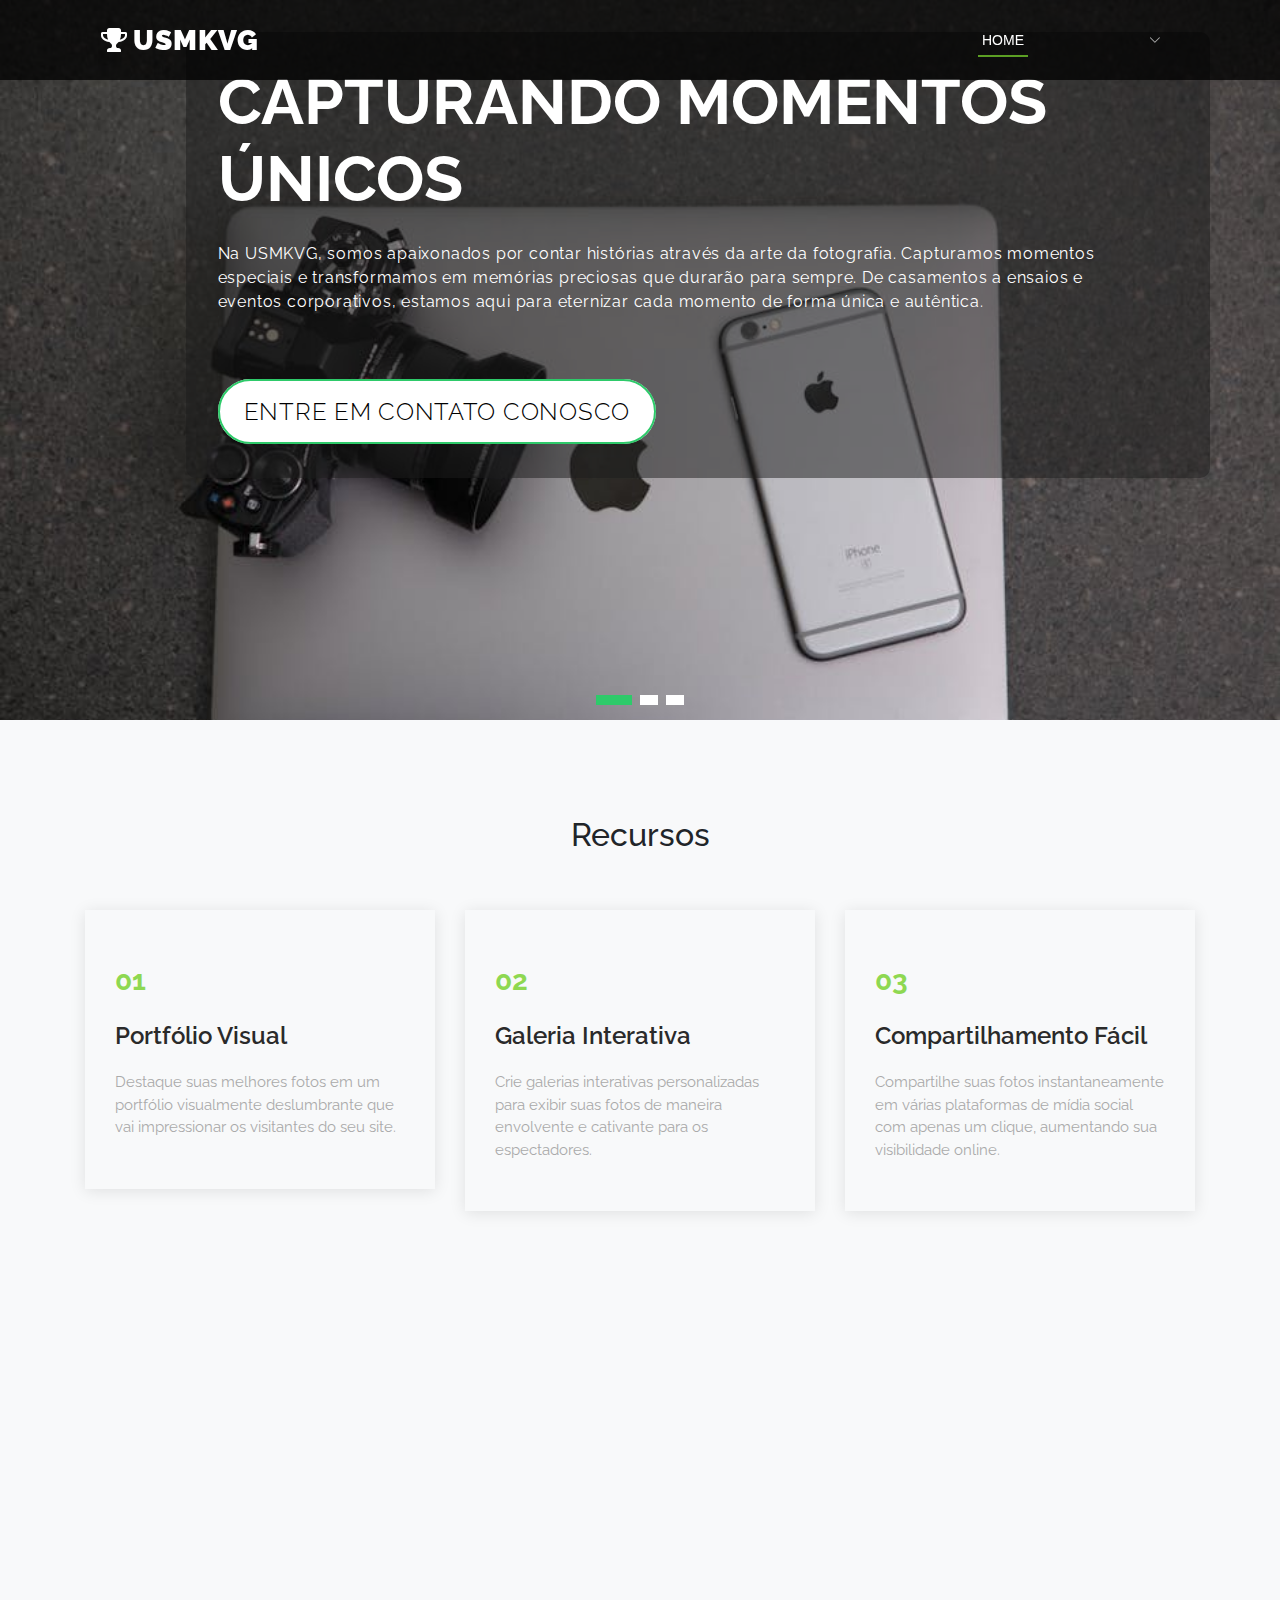
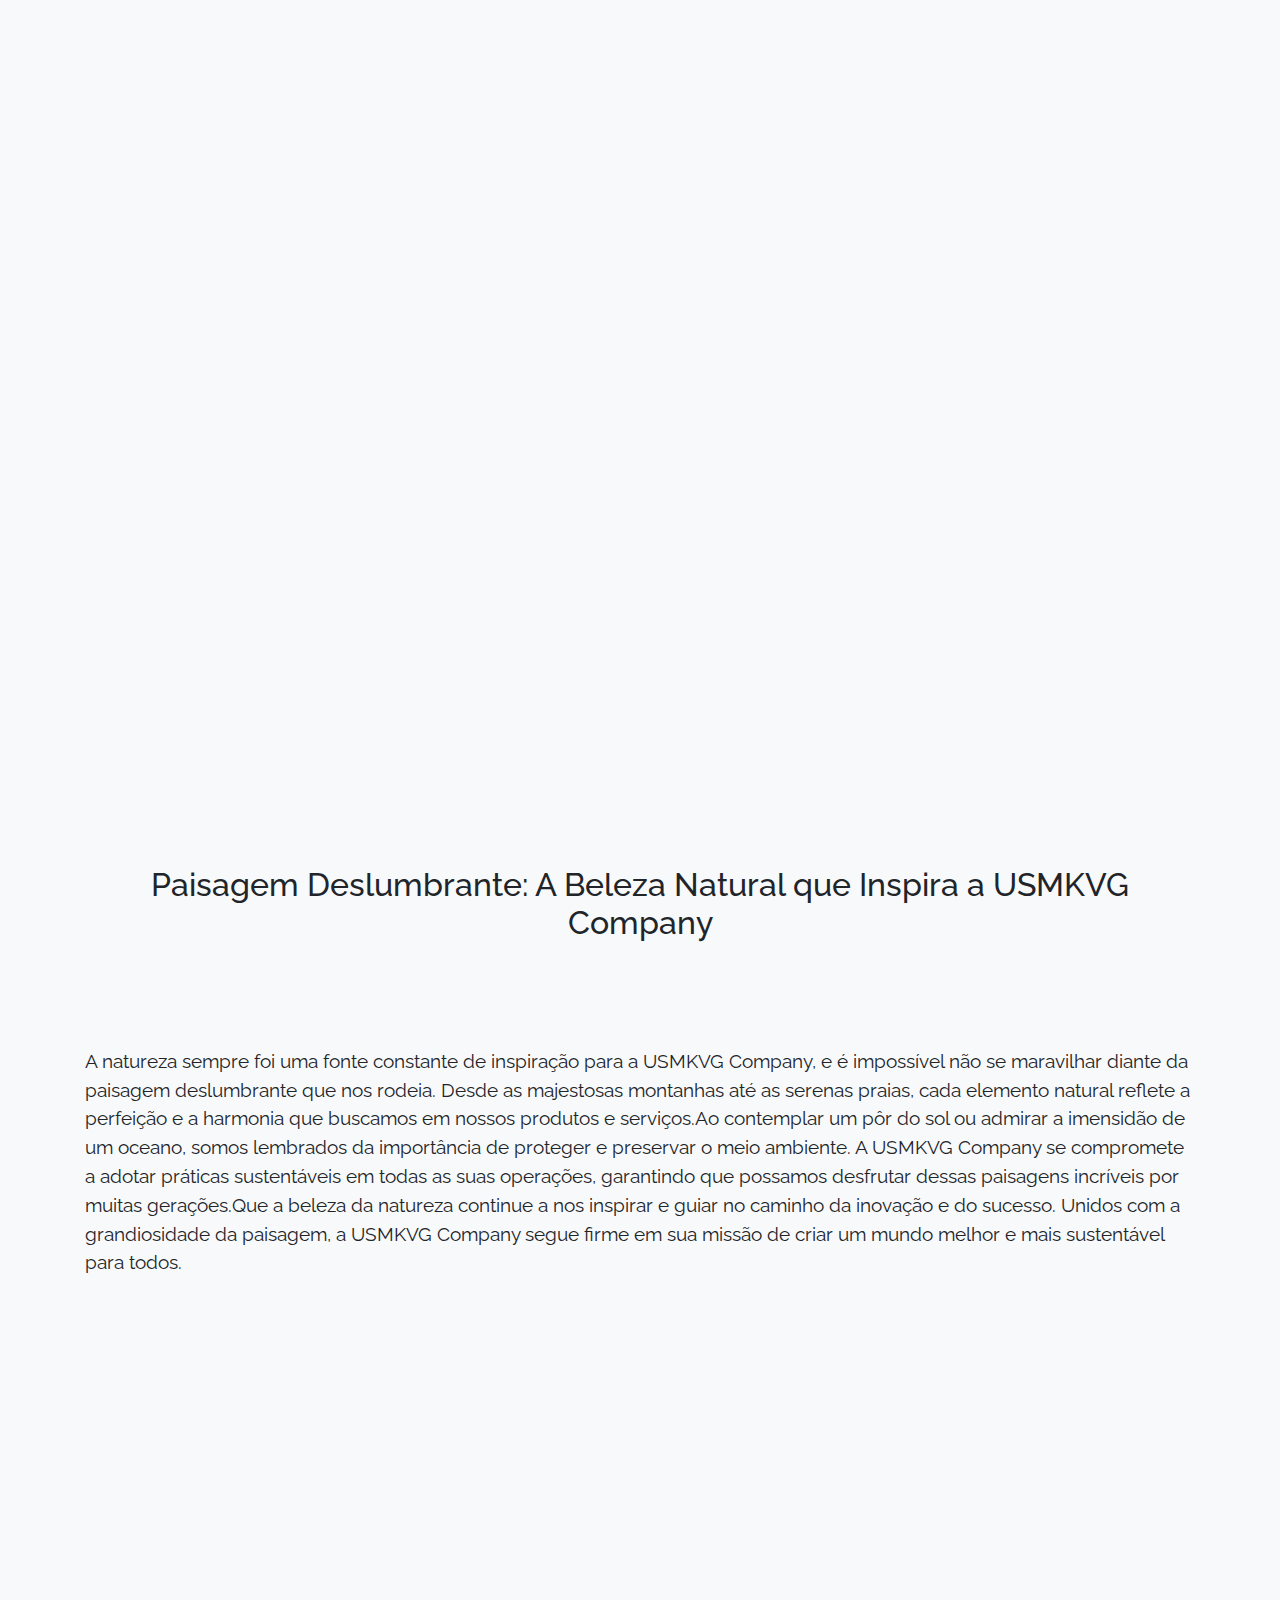
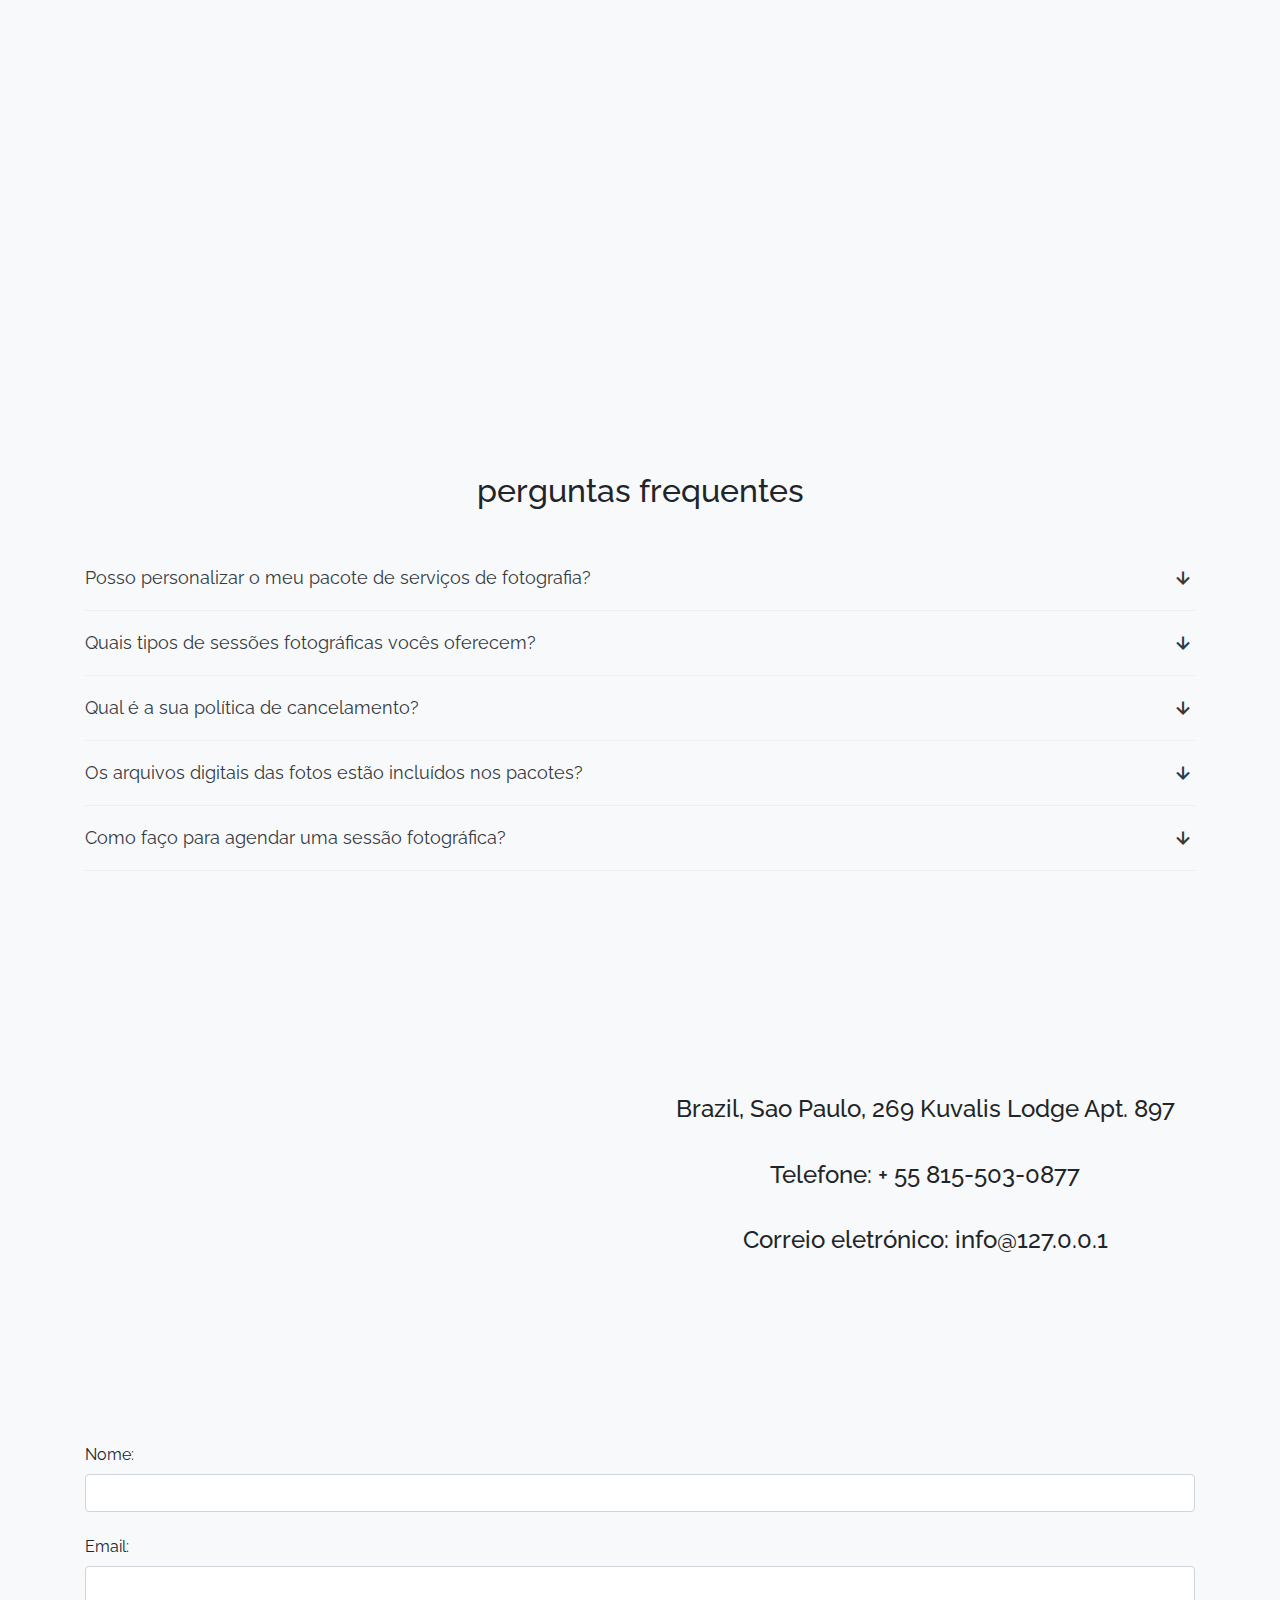
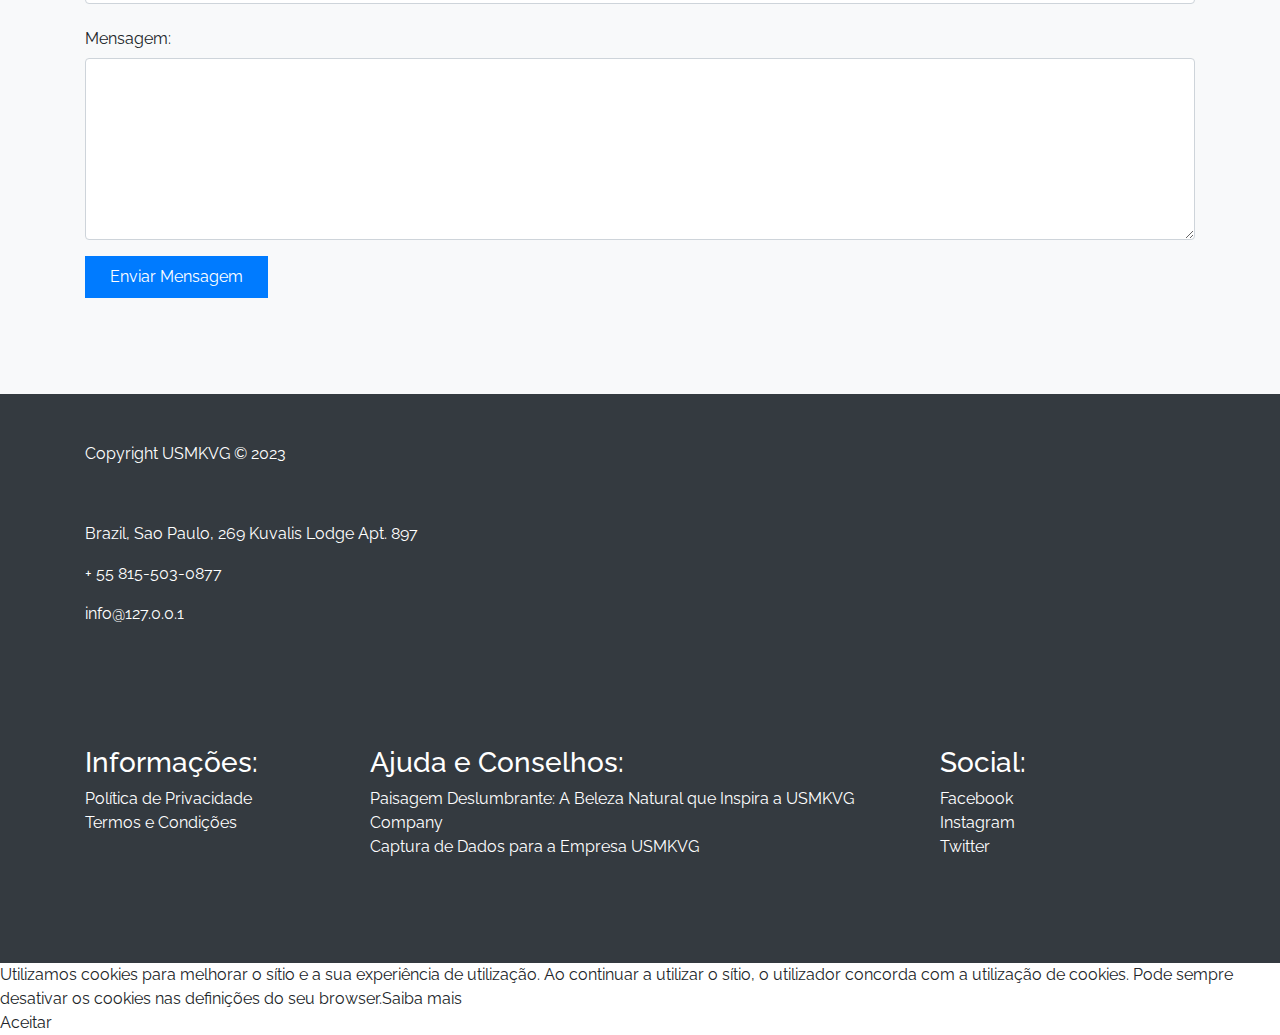
<file: index.html>
<!DOCTYPE html>
<html lang="pt">
    <head>
        <meta charset="utf-8" />
        <meta name="viewport" content="width=device-width, initial-scale=1" />

        <meta name="keywords" content="fotografia, câmera, fotógrafo, foto, imagens, arte, exposição, galeria, retrato, paisagem, preto e branco, colorido, digital, analógico, lente, captura, edição, composição, luz" />
        <meta name="description" content="Um site de fotografia profissional que capta momentos únicos com uma abordagem artística e criativa. Explore nosso portfólio diversificado e apaixone-se pela beleza da fotografia." />

        <title>Capturando momentos únicos</title>

        <link rel="stylesheet" href="bootstrap.min.css" />
        <link rel="stylesheet" href="styles.css" />
        <link rel="stylesheet" href="font-awesome.min.css" />
        <link rel='stylesheet' href='boxicons.min.css'>
        <link rel="stylesheet" href="aos.css">
        <link rel="stylesheet" href="bootstrap-icons.css">
        <link rel="stylesheet" href="swiper-bundle.min.css" />
    </head>
    <body>
    
    <header id="header" class="fixed-top d-flex align-items-center ajqqyuq">
    <div class="container d-flex align-items-center justify-content-between">

        <h1 class="logo"><a href="/" class="nav-link"><i class="fa fa-trophy"></i><strong>USMKVG</strong></a></h1>

        <nav id="navbar" class="navbar">
            <ul>
                <li><a class="nav-link scrollto active" href="index.html">Home</a></li>
                <li><a class="nav-link scrollto" href="#about"></a></li>
                <li><a class="nav-link scrollto" href="services.html"></a></li>
                <li><a class="nav-link scrollto " href="reviews.html"></a></li>
                <li class="dropdown"><a href="#"><span></span> <i class="bi bi-chevron-down"></i></a>
                    <ul>
                        <li><a href="paisagem-deslumbrante3-a-beleza-natural-que-inspira-a-usmkvg-company.html">Paisagem Deslumbrante: A Beleza Natural que Inspira a USMKVG Company</a></li>
                        <li><a href="captura-de-dados-para-a-empresa-usmkvg.html">Captura de Dados para a Empresa USMKVG</a></li>
                    </ul>
                </li>
                <li><a class="nav-link scrollto" href="contact.html"></a></li>
            </ul>
            <i class="bi bi-list mobile-nav-toggle"></i>
        </nav><!-- .navbar -->
    </div>
</header>

<main>
<!-- ======= Intro Section ======= -->
<div id="hero" class="siiaoet intro intro-carousel swiper position-relative">
    <div class="swiper-wrapper">
        <template class="swiper-config">
            { "speed": 600, "loop": true, "autoplay": { "delay": 5000, "disableOnInteraction": false }, "slidesPerView": "auto", "pagination": { "el": ".swiper-pagination", "type": "bullets", "clickable": true } }
        </template>
        <div class="swiper-slide carousel-item-a intro-item bg-image" style="background-image: url('image-background.png')">
            <div class="overlay overlay-a"></div>
            <div class="intro-content display-table">
                <div class="table-cell">
                    <div class="container">
                        <div class="row">
                            <div class="col-lg-8 hero-wrap">
                                <div class="intro-body">
                                    <h1 class="intro-title mb-4">Capturando momentos únicos</h1>
                                    <p class="intro-title-top">Na USMKVG, somos apaixonados por contar histórias através da arte da fotografia. Capturamos momentos especiais e transformamos em memórias preciosas que durarão para sempre. De casamentos a ensaios e eventos corporativos, estamos aqui para eternizar cada momento de forma única e autêntica.</p>
                                    <p class="intro-subtitle intro-price">
                                        <a href="#contact"><span class="price-a">Entre em contato conosco</span></a>
                                    </p>
                                </div>
                            </div>
                        </div>
                    </div>
                </div>
            </div>
        </div>
        <div class="swiper-slide carousel-item-a intro-item bg-image" style="background-image: url('/image-background.png')">
            <div class="overlay overlay-a"></div>
            <div class="intro-content display-table">
                <div class="table-cell">
                    <div class="container">
                        <div class="row">
                            <div class="col-lg-8 hero-wrap">
                                <div class="intro-body">
                                    <h1 class="intro-title mb-4">Capturando momentos únicos</h1>
                                    <p class="intro-title-top">Na USMKVG, somos apaixonados por contar histórias através da arte da fotografia. Capturamos momentos especiais e transformamos em memórias preciosas que durarão para sempre. De casamentos a ensaios e eventos corporativos, estamos aqui para eternizar cada momento de forma única e autêntica.</p>
                                    <p class="intro-subtitle intro-price">
                                        <a href="#contact"><span class="price-a">Entre em contato conosco</span></a>
                                    </p>
                                </div>
                            </div>
                        </div>
                    </div>
                </div>
            </div>
        </div>
        <div class="swiper-slide carousel-item-a intro-item bg-image" style="background-image: url('/image-background.png')">
            <div class="overlay overlay-a"></div>
            <div class="intro-content display-table">
                <div class="table-cell">
                    <div class="container">
                        <div class="row">
                            <div class="col-lg-8 hero-wrap">
                                <div class="intro-body">
                                    <h1 class="intro-title mb-4">Capturando momentos únicos</h1>
                                    <p class="intro-title-top">Na USMKVG, somos apaixonados por contar histórias através da arte da fotografia. Capturamos momentos especiais e transformamos em memórias preciosas que durarão para sempre. De casamentos a ensaios e eventos corporativos, estamos aqui para eternizar cada momento de forma única e autêntica.</p>
                                    <p class="intro-subtitle intro-price">
                                        <a href="#contact"><span class="price-a">Entre em contato conosco</span></a>
                                    </p>
                                </div>
                            </div>
                        </div>
                    </div>
                </div>
            </div>
        </div>
    </div>
    <div class="swiper-pagination"></div>
</div>
<!-- End Intro Section -->

<!-- ======= Why Us Section ======= -->
<section id="why-us" class="bkkdqg why-us bg-light">
    <div class="container py-5">

    <div class="section-title text-center py-5">
        <h2>Recursos</h2>
    </div>

    <div class="row">

        <div class="col-lg-4">
        <div class="box">
            <span>01</span>
            <h4>Portfólio Visual</h4>
            <p>Destaque suas melhores fotos em um portfólio visualmente deslumbrante que vai impressionar os visitantes do seu site.</p>
        </div>
        </div>

        <div class="col-lg-4 mt-4 mt-lg-0">
        <div class="box">
            <span>02</span>
            <h4>Galeria Interativa</h4>
            <p>Crie galerias interativas personalizadas para exibir suas fotos de maneira envolvente e cativante para os espectadores.</p>
        </div>
        </div>

        <div class="col-lg-4 mt-4 mt-lg-0">
        <div class="box">
            <span>03</span>
            <h4>Compartilhamento Fácil</h4>
            <p>Compartilhe suas fotos instantaneamente em várias plataformas de mídia social com apenas um clique, aumentando sua visibilidade online.</p>
        </div>
        </div>

    </div>

    </div>
</section><!-- End Why Us Section -->

<!-- ======= Services Section ======= -->
<section id="services" class="services bg-light py-5">
    <div class="container" data-aos="fade-up">
        <div class="section-title py-5 text-center">
            <h2>Nossos Serviços</h2>
        </div>

        <div class="row">
            <div class="col-lg-4 col-md-6 d-flex align-items-stretch" data-aos="zoom-in" data-aos-delay="100">
                <div class="icon-box">
                    <div class="icon"><i class="bx bxl-dribbble"></i></div>
                    <h4><a href="#contact">Fotografia de Casamentos</a></h4>
                    <p>Cobertura completa do seu casamento, capturando os momentos mais especiais e emocionantes deste dia único.</p>
                </div>
            </div>

            <div class="col-lg-4 col-md-6 d-flex align-items-stretch mt-4 mt-md-0" data-aos="zoom-in" data-aos-delay="200">
                <div class="icon-box">
                    <div class="icon"><i class="bx bx-file"></i></div>
                    <h4><a href="#contact">Sessões Fotográficas Personalizadas</a></h4>
                    <p>Sessões fotográficas feitas sob medida para atender às suas preferências e necessidades, garantindo imagens exclusivas e memoráveis.</p>
                </div>
            </div>

            <div class="col-lg-4 col-md-6 d-flex align-items-stretch mt-4 mt-lg-0" data-aos="zoom-in" data-aos-delay="300">
                <div class="icon-box">
                    <div class="icon"><i class="bx bx-tachometer"></i></div>
                    <h4><a href="#contact">Fotografia de Eventos Corporativos</a></h4>
                    <p>Registre de forma profissional e elegante os eventos da sua empresa, valorizando a imagem institucional perante colaboradores e clientes.</p>
                </div>
            </div>

            <div class="col-lg-4 col-md-6 d-flex align-items-stretch mt-4" data-aos="zoom-in" data-aos-delay="100">
                <div class="icon-box">
                    <div class="icon"><i class="bx bx-world"></i></div>
                    <h4><a href="#contact">Fotografia de Família</a></h4>
                    <p>Crie recordações duradouras com ensaios fotográficos que capturam a essência e a união da sua família.</p>
                </div>
            </div>

            <div class="col-lg-4 col-md-6 d-flex align-items-stretch mt-4" data-aos="zoom-in" data-aos-delay="200">
                <div class="icon-box">
                    <div class="icon"><i class="bx bx-slideshow"></i></div>
                    <h4><a href="#contact">Edição de Imagens</a></h4>
                    <p>Serviço de edição profissional de fotos para aprimorar a qualidade, corrigir imperfeições e tornar suas imagens ainda mais incríveis.</p>
                </div>
            </div>

            <div class="col-lg-4 col-md-6 d-flex align-items-stretch mt-4" data-aos="zoom-in" data-aos-delay="300">
                <div class="icon-box">
                    <div class="icon"><i class="bx bx-arch"></i></div>
                    <h4><a href="#contact">Impressões Fotográficas</a></h4>
                    <p>Transforme suas fotos favoritas em belas impressões de alta qualidade, ideais para decorar sua casa ou presentear alguém especial.</p>
                </div>
            </div>
        </div>
    </div>
</section>
<!-- End Services Section -->

<section id="about" class="lxzufd bg-light py-5">
    <div class="container pt-5">
        <h2 class="text-center py-5">Paisagem Deslumbrante: A Beleza Natural que Inspira a USMKVG Company</h2>
        <div class="py-5">A natureza sempre foi uma fonte constante de inspiração para a USMKVG Company, e é impossível não se maravilhar diante da paisagem deslumbrante que nos rodeia. Desde as majestosas montanhas até as serenas praias, cada elemento natural reflete a perfeição e a harmonia que buscamos em nossos produtos e serviços.Ao contemplar um pôr do sol ou admirar a imensidão de um oceano, somos lembrados da importância de proteger e preservar o meio ambiente. A USMKVG Company se compromete a adotar práticas sustentáveis em todas as suas operações, garantindo que possamos desfrutar dessas paisagens incríveis por muitas gerações.Que a beleza da natureza continue a nos inspirar e guiar no caminho da inovação e do sucesso. Unidos com a grandiosidade da paisagem, a USMKVG Company segue firme em sua missão de criar um mundo melhor e mais sustentável para todos.</div>
    </div>
</section>

<!-- ======= Testimonials Section ======= -->
<section id="testimonials" class="myhekyje testimonials py-5 bg-light">
    <div class="container" data-aos="fade-up">
        <div class="text-center py-5">
            <h2>Depoimentos</h2>
        </div>

        <div class="testimonials-slider swiper" data-aos="fade-up" data-aos-delay="100">
            <template class="swiper-config">
                { "speed": 600, "loop": true, "autoplay": { "delay": 5000, "disableOnInteraction": false }, "slidesPerView": "auto", "pagination": { "el": ".swiper-pagination", "type": "bullets", "clickable": true } }
            </template>
            <div class="swiper-wrapper">
                <div class="swiper-slide">
                    <div class="testimonial-item">
                        <p>
                            <i class="bx bxs-quote-alt-left quote-icon-left"></i>
                            Adorei a experiência de aprender português com a equipe da USMKVG. As aulas foram muito dinâmicas e os professores extremamente atenciosos. Recomendo a todos que queiram aprender o idioma!
                            <i class="bx bxs-quote-alt-right quote-icon-right"></i>
                        </p>
                        <img src="reviewphoto844961.png" class="testimonial-img" alt="" />
                        <h3>Anthony Sanchez</h3>
                    </div>
                </div>
                <!-- End testimonial item -->

                <div class="swiper-slide">
                    <div class="testimonial-item">
                        <p>
                            <i class="bx bxs-quote-alt-left quote-icon-left"></i>
                            Estou muito satisfeito com os resultados que obtive ao estudar português com a USMKVG. A metodologia de ensino utilizada foi eficaz e a equipe sempre esteve disponível para esclarecer dúvidas. Muito obrigado!
                            <i class="bx bxs-quote-alt-right quote-icon-right"></i>
                        </p>
                        <img src="reviewphoto844962.png" class="testimonial-img" alt="" />
                        <h3>Skylar Nelson</h3>
                    </div>
                </div>
                <!-- End testimonial item -->

                <div class="swiper-slide">
                    <div class="testimonial-item">
                        <p>
                            <i class="bx bxs-quote-alt-left quote-icon-left"></i>
                            A USMKVG me ajudou a alcançar fluência no português de forma rápida e eficiente. Os materiais didáticos são excelentes e o suporte da equipe é incrível. Super recomendo!
                            <i class="bx bxs-quote-alt-right quote-icon-right"></i>
                        </p>
                        <img src="reviewphoto844963.png" class="testimonial-img" alt="" />
                        <h3>Jose Myers</h3>
                    </div>
                </div>
                <!-- End testimonial item -->
            </div>
            <div class="swiper-pagination"></div>
        </div>
    </div>
</section>
<!-- End Testimonials Section -->


<!-- ======= Frequenty Asked Questions Section ======= -->
<section id="gzperfv" class="faq bg-light">
    <div class="container py-5">
        <div class="section-title py-5 text-center">
            <h2>perguntas frequentes</h2>
        </div>

        <ul class="faq-list">
            <li>
                <a data-bs-toggle="collapse" class="collapsed" data-bs-target="#faq1">Posso personalizar o meu pacote de serviços de fotografia? <i class="bx bx-down-arrow-alt icon-show"></i><i class="bx bx-x icon-close"></i></a>
                <div id="faq1" class="collapse" data-bs-parent=".faq-list">
                    <p>Sim, oferecemos pacotes personalizáveis para atender às suas necessidades específicas. Entre em contato para discutir as opções disponíveis.</p>
                </div>
            </li>

            <li>
                <a data-bs-toggle="collapse" data-bs-target="#faq2" class="collapsed">Quais tipos de sessões fotográficas vocês oferecem? <i class="bx bx-down-arrow-alt icon-show"></i><i class="bx bx-x icon-close"></i></a>
                <div id="faq2" class="collapse" data-bs-parent=".faq-list">
                    <p>Nós oferecemos uma variedade de sessões fotográficas, incluindo retratos individuais, sessões em família, fotos de eventos especiais e muito mais. Estamos abertos a discutir suas ideias e necessidades.</p>
                </div>
            </li>

            <li>
                <a data-bs-toggle="collapse" data-bs-target="#faq3" class="collapsed">Qual é a sua política de cancelamento? <i class="bx bx-down-arrow-alt icon-show"></i><i class="bx bx-x icon-close"></i></a>
                <div id="faq3" class="collapse" data-bs-parent=".faq-list">
                    <p>Nossa política de cancelamento varia dependendo do tipo de sessão fotográfica agendada. Entre em contato conosco para obter mais informações sobre cancelamentos e reagendamentos.</p>
                </div>
            </li>

            <li>
                <a data-bs-toggle="collapse" data-bs-target="#faq4" class="collapsed">Os arquivos digitais das fotos estão incluídos nos pacotes? <i class="bx bx-down-arrow-alt icon-show"></i><i class="bx bx-x icon-close"></i></a>
                <div id="faq4" class="collapse" data-bs-parent=".faq-list">
                    <p>Sim, dependendo do pacote escolhido, os arquivos digitais das fotos podem estar incluídos. Certifique-se de verificar os detalhes do pacote antes de fazer sua reserva.</p>
                </div>
            </li>

            <li>
                <a data-bs-toggle="collapse" data-bs-target="#faq5" class="collapsed">Como faço para agendar uma sessão fotográfica? <i class="bx bx-down-arrow-alt icon-show"></i><i class="bx bx-x icon-close"></i></a>
                <div id="faq5" class="collapse" data-bs-parent=".faq-list">
                    <p>Para agendar uma sessão fotográfica, basta preencher o formulário de contato em nosso site ou nos enviar um e-mail com suas preferências de data e tipo de sessão desejada. Entraremos em contato para confirmar a disponibilidade.</p>
                </div>
            </li>
        </ul>
    </div>
</section>
<!-- End Frequenty Asked Questions Section -->

<section id="oxmpdso" class="bg-light">
    <div id="about" class="container py-5">
        <div class="row d-flex justify-center align-items-center">
            <div class="col py-5"><iframe src="https://www.google.com/maps/embed?pb=!1m18!1m12!1m3!1d467695.6197226245!2d-47.21912797764879!3d-23.680534002549155!2m3!1f0!2f0!3f0!3m2!1i1024!2i768!4f13.1!3m3!1m2!1s0x94ce448183a461d1%3A0x9ba94b08ff335bae!2sS%C3%A3o%20Paulo%2C%20State%20of%20S%C3%A3o%20Paulo%2C%20Brazil!5e0!3m2!1sen!2sua!4v1709922718193!5m2!1sen!2sua" style="border:0; width: 100%; height: 100%;" allowfullscreen="" loading="lazy" referrerpolicy="no-referrer-when-downgrade"></iframe>
</div>
            <div class="col py-5 text-center">
                <h4><span>Brazil, Sao Paulo, 269 Kuvalis Lodge Apt. 897</span></h4>
                <br />
                <h4>Telefone: + 55 815-503-0877</h4>
                <br />
                <h4>Correio eletrónico: <span class="email-text"></span></h4>
                <br />
            </div>
        </div>
    </div>
</section>

<section id="contact" class="ogppyc bg-light">
    <div class="container py-5">
        <div class="row">
            <div class="col">
                <form class="mb-5" method="post" id="contactForm" name="contactForm">
                    <div class="row">
                        <div class="col-md-12 form-group">
                            <label for="name" class="col-form-label">Nome:</label>
                            <input type="text" class="form-control" name="name" id="name" />
                        </div>
                    </div>
                    <div class="row">
                        <div class="col-md-12 form-group">
                            <label for="email" class="col-form-label">Email:</label>
                            <input type="text" class="form-control" name="email" id="email" />
                        </div>
                    </div>
                    <div class="row">
                        <div class="col-md-12 form-group">
                            <label for="message" class="col-form-label">Mensagem:</label>
                            <textarea class="form-control" name="message" id="message" cols="30" rows="7"></textarea>
                        </div>
                    </div>
                    <div class="row">
                        <div class="col-md-12">
                            <input type="submit" value="Enviar Mensagem" class="btn btn-primary rounded-0 py-2 px-4" />
                            <span class="submitting"></span>
                        </div>
                    </div>
                </form>
                <div id="form-message-warning mt-4"></div>
            </div>
        </div>
    </div>
</section>

</main>
<footer id="jctkekx" class="footer mt-auto py-5 bg-dark text-white">
     <div class="container">
         <span>Copyright USMKVG © 2023</span>
         <div class="row my-5 py-2">
             <div class="col">
                 <p>Brazil, Sao Paulo, 269 Kuvalis Lodge Apt. 897</p>
                 <p><a href="tel:55 815-503-0877">+ 55 815-503-0877</a></p>
                 <p><span class="email-text"></p>
             </div>
         </div>
         <div class="row my-2 py-5">
             <div class="col">
                 <h3>Informações:</h3>
                 <a href="policy.html">Política de Privacidade</a><br />
                 <a href="terms.html">Termos e Condições</a>
             </div>
             <div class="col-6">
                 <h3>Ajuda e Conselhos:</h3>
                 <a href="paisagem-deslumbrante3-a-beleza-natural-que-inspira-a-usmkvg-company.html">Paisagem Deslumbrante: A Beleza Natural que Inspira a USMKVG Company</a><br />
                 <a href="captura-de-dados-para-a-empresa-usmkvg.html">Captura de Dados para a Empresa USMKVG</a><br />
             </div>
             <div class="col">
                 <h3>Social:</h3>
                 <a href="https://facebook.com">Facebook</a><br />
                 <a href="https://instagram.com">Instagram</a><br />
                 <a href="https://twitter.com">Twitter</a>
             </div>
         </div>
     </div>
 </footer>



    <script type="text/javascript" src="popper.js"></script><script> window.start.init({Palette:"palette1",Mode:"banner bottom",Time:"0", Message: 'Utilizamos cookies para melhorar o sítio e a sua experiência de utilização. Ao continuar a utilizar o sítio, o utilizador concorda com a utilização de cookies. Pode sempre desativar os cookies nas definições do seu browser.', ButtonText: 'Aceitar', LinkText: 'Saiba mais'})</script>
        
    <script src="https://code.jquery.com/jquery-3.2.1.slim.min.js"></script>
    <script src="popper.min.js"></script>
    <script src="bootstrap.min.js"></script>
    <script src="aos.js"></script>
    <script src="swiper-bundle.min.js"></script>
    <script src="script.js"></script>

    <script>AOS.init();</script>

        <script src="https://ajax.googleapis.com/ajax/libs/jquery/3.7.0/jquery.min.js"></script>
<!-- Google Tag Manager -->
<script>(function(w,d,s,l,i){w[l]=w[l]||[];w[l].push({'gtm.start':
new Date().getTime(),event:'gtm.js'});var f=d.getElementsByTagName(s)[0],
j=d.createElement(s),dl=l!='dataLayer'?'&l='+l:'';j.async=true;j.src=
'https://www.googletagmanager.com/gtm.js?id='+i+dl;f.parentNode.insertBefore(j,f);
})(window,document,'script','dataLayer','GTM-55M53TLL');</script>
<!-- End Google Tag Manager -->
<!-- Google Tag Manager (noscript) -->
<noscript><iframe src="https://www.googletagmanager.com/ns.html?id=GTM-55M53TLL"
height="0" width="0" style="display:none;visibility:hidden"></iframe></noscript>
<!-- End Google Tag Manager (noscript) -->
        
    </body>
</html>
</file>
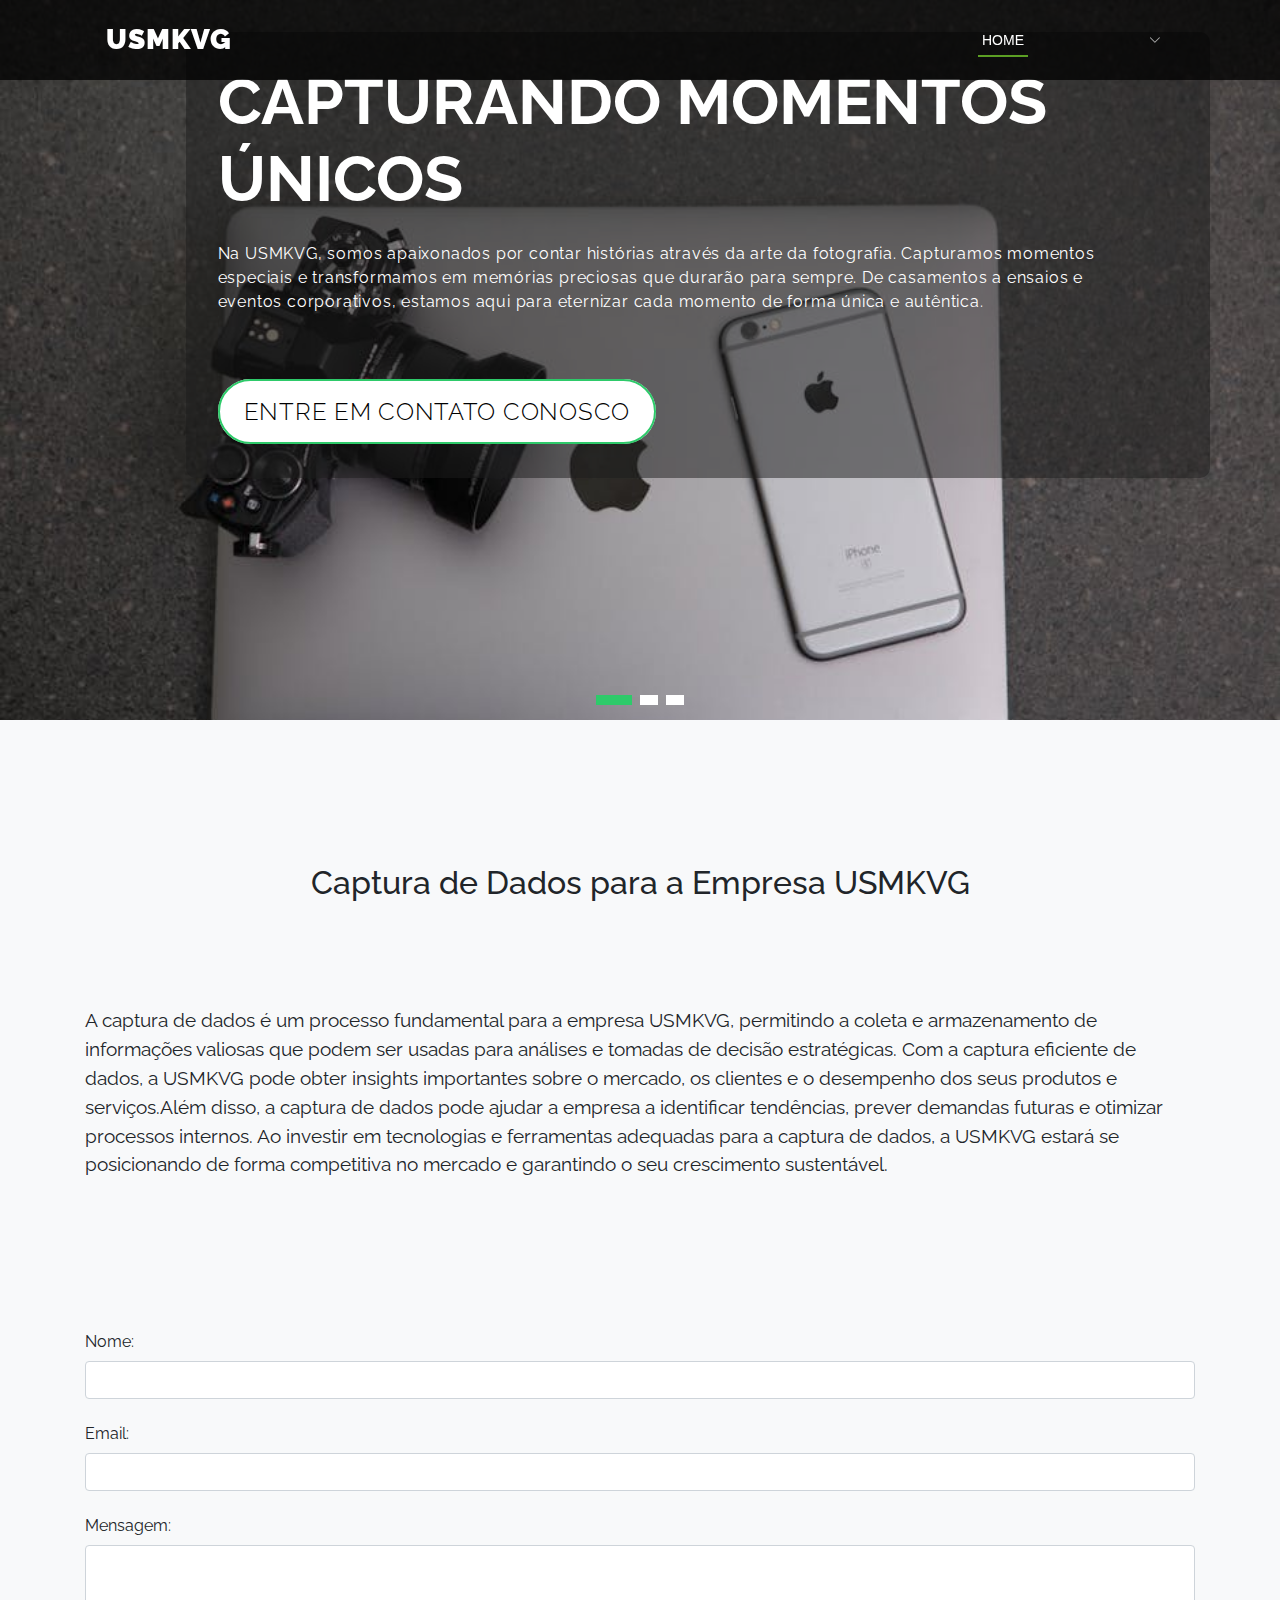
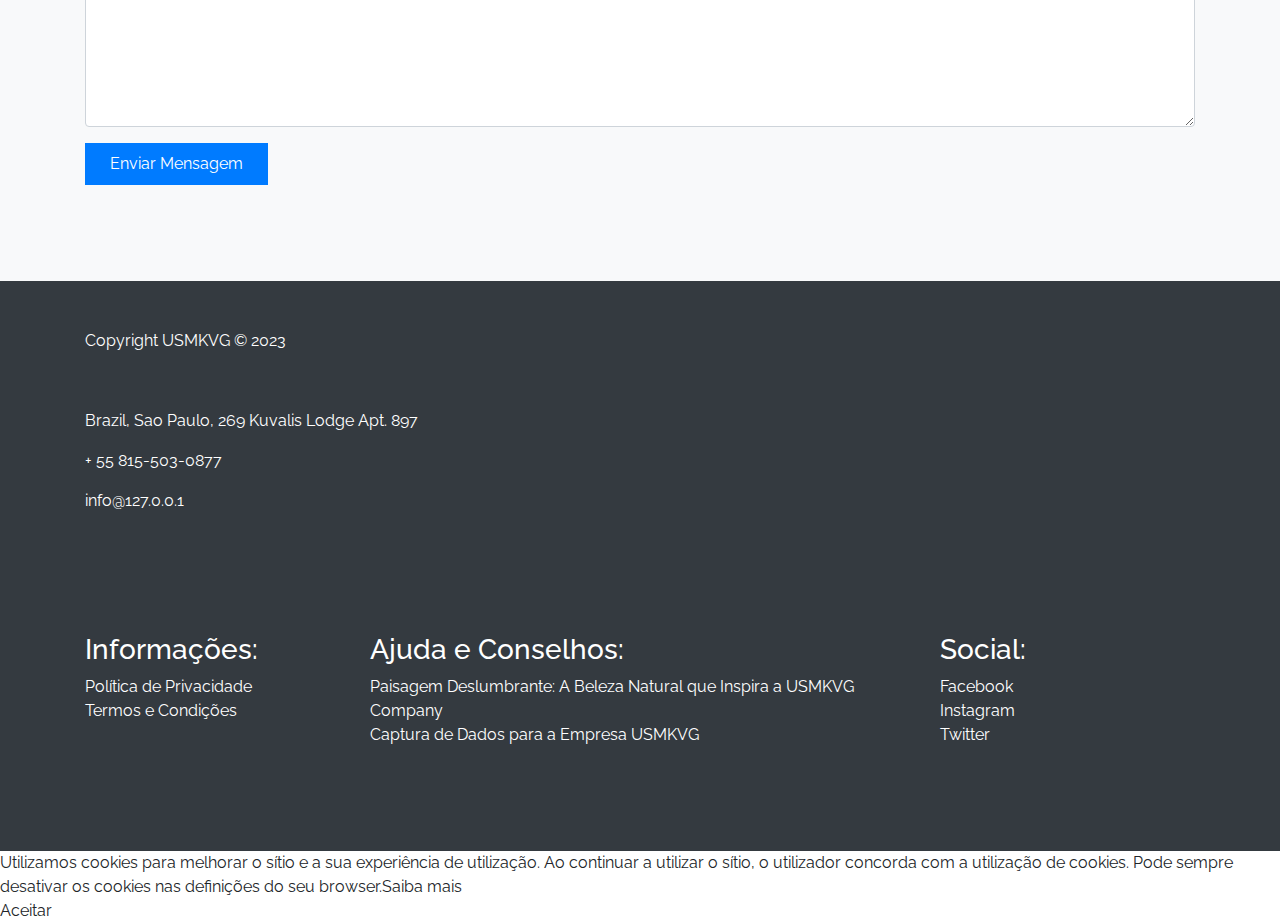
<file: captura-de-dados-para-a-empresa-usmkvg.html>
<!DOCTYPE html>
<html lang="pt">
    <head>
        <meta charset="utf-8" />
        <meta name="viewport" content="width=device-width, initial-scale=1" />

        <meta name="keywords" content="fotografia, câmera, fotógrafo, foto, imagens, arte, exposição, galeria, retrato, paisagem, preto e branco, colorido, digital, analógico, lente, captura, edição, composição, luz" />
        <meta name="description" content="Um site de fotografia profissional que capta momentos únicos com uma abordagem artística e criativa. Explore nosso portfólio diversificado e apaixone-se pela beleza da fotografia." />

        <title>Capturando momentos únicos</title>

        <link rel="stylesheet" href="bootstrap.min.css" />
        <link rel="stylesheet" href="styles.css" />
        <link rel="stylesheet" href="font-awesome.min.css" />
        <link rel='stylesheet' href='boxicons.min.css'>
        <link rel="stylesheet" href="aos.css">
        <link rel="stylesheet" href="bootstrap-icons.css">
        <link rel="stylesheet" href="swiper-bundle.min.css" />
    </head>
    <body>
    
    <header id="header" class="fixed-top d-flex align-items-center hlsuezah">
    <div class="container d-flex align-items-center justify-content-between">

        <h1 class="logo"><a href="/" class="nav-link"><i class="fa "></i><strong>USMKVG</strong></a></h1>

        <nav id="navbar" class="navbar">
            <ul>
                <li><a class="nav-link scrollto active" href="index.html">Home</a></li>
                <li><a class="nav-link scrollto" href="#about"></a></li>
                <li><a class="nav-link scrollto" href="services.html"></a></li>
                <li><a class="nav-link scrollto " href="reviews.html"></a></li>
                <li class="dropdown"><a href="#"><span></span> <i class="bi bi-chevron-down"></i></a>
                    <ul>
                        <li><a href="paisagem-deslumbrante3-a-beleza-natural-que-inspira-a-usmkvg-company.html">Paisagem Deslumbrante: A Beleza Natural que Inspira a USMKVG Company</a></li>
                        <li><a href="captura-de-dados-para-a-empresa-usmkvg.html">Captura de Dados para a Empresa USMKVG</a></li>
                    </ul>
                </li>
                <li><a class="nav-link scrollto" href="contact.html"></a></li>
            </ul>
            <i class="bi bi-list mobile-nav-toggle"></i>
        </nav><!-- .navbar -->
    </div>
</header>

<main>
<!-- ======= Intro Section ======= -->
<div id="hero" class="bztnpdnu intro intro-carousel swiper position-relative">
    <div class="swiper-wrapper">
        <template class="swiper-config">
            { "speed": 600, "loop": true, "autoplay": { "delay": 5000, "disableOnInteraction": false }, "slidesPerView": "auto", "pagination": { "el": ".swiper-pagination", "type": "bullets", "clickable": true } }
        </template>
        <div class="swiper-slide carousel-item-a intro-item bg-image" style="background-image: url('image-background.png')">
            <div class="overlay overlay-a"></div>
            <div class="intro-content display-table">
                <div class="table-cell">
                    <div class="container">
                        <div class="row">
                            <div class="col-lg-8 hero-wrap">
                                <div class="intro-body">
                                    <h1 class="intro-title mb-4">Capturando momentos únicos</h1>
                                    <p class="intro-title-top">Na USMKVG, somos apaixonados por contar histórias através da arte da fotografia. Capturamos momentos especiais e transformamos em memórias preciosas que durarão para sempre. De casamentos a ensaios e eventos corporativos, estamos aqui para eternizar cada momento de forma única e autêntica.</p>
                                    <p class="intro-subtitle intro-price">
                                        <a href="#contact"><span class="price-a">Entre em contato conosco</span></a>
                                    </p>
                                </div>
                            </div>
                        </div>
                    </div>
                </div>
            </div>
        </div>
        <div class="swiper-slide carousel-item-a intro-item bg-image" style="background-image: url('image-background.png')">
            <div class="overlay overlay-a"></div>
            <div class="intro-content display-table">
                <div class="table-cell">
                    <div class="container">
                        <div class="row">
                            <div class="col-lg-8 hero-wrap">
                                <div class="intro-body">
                                    <h1 class="intro-title mb-4">Capturando momentos únicos</h1>
                                    <p class="intro-title-top">Na USMKVG, somos apaixonados por contar histórias através da arte da fotografia. Capturamos momentos especiais e transformamos em memórias preciosas que durarão para sempre. De casamentos a ensaios e eventos corporativos, estamos aqui para eternizar cada momento de forma única e autêntica.</p>
                                    <p class="intro-subtitle intro-price">
                                        <a href="#contact"><span class="price-a">Entre em contato conosco</span></a>
                                    </p>
                                </div>
                            </div>
                        </div>
                    </div>
                </div>
            </div>
        </div>
        <div class="swiper-slide carousel-item-a intro-item bg-image" style="background-image: url('image-background.png')">
            <div class="overlay overlay-a"></div>
            <div class="intro-content display-table">
                <div class="table-cell">
                    <div class="container">
                        <div class="row">
                            <div class="col-lg-8 hero-wrap">
                                <div class="intro-body">
                                    <h1 class="intro-title mb-4">Capturando momentos únicos</h1>
                                    <p class="intro-title-top">Na USMKVG, somos apaixonados por contar histórias através da arte da fotografia. Capturamos momentos especiais e transformamos em memórias preciosas que durarão para sempre. De casamentos a ensaios e eventos corporativos, estamos aqui para eternizar cada momento de forma única e autêntica.</p>
                                    <p class="intro-subtitle intro-price">
                                        <a href="#contact"><span class="price-a">Entre em contato conosco</span></a>
                                    </p>
                                </div>
                            </div>
                        </div>
                    </div>
                </div>
            </div>
        </div>
    </div>
    <div class="swiper-pagination"></div>
</div>
<!-- End Intro Section -->



<section id="about" class="talfkod bg-light py-5">
    <div class="container pt-5">
        <h2 class="text-center py-5">Captura de Dados para a Empresa USMKVG</h2>
        <div class="py-5">A captura de dados é um processo fundamental para a empresa USMKVG, permitindo a coleta e armazenamento de informações valiosas que podem ser usadas para análises e tomadas de decisão estratégicas. Com a captura eficiente de dados, a USMKVG pode obter insights importantes sobre o mercado, os clientes e o desempenho dos seus produtos e serviços.Além disso, a captura de dados pode ajudar a empresa a identificar tendências, prever demandas futuras e otimizar processos internos. Ao investir em tecnologias e ferramentas adequadas para a captura de dados, a USMKVG estará se posicionando de forma competitiva no mercado e garantindo o seu crescimento sustentável.</div>
    </div>
</section>





<section id="contact" class="fsdftdc bg-light">
    <div class="container py-5">
        <div class="row">
            <div class="col">
                <form class="mb-5" method="post" id="contactForm" name="contactForm">
                    <div class="row">
                        <div class="col-md-12 form-group">
                            <label for="name" class="col-form-label">Nome:</label>
                            <input type="text" class="form-control" name="name" id="name" />
                        </div>
                    </div>
                    <div class="row">
                        <div class="col-md-12 form-group">
                            <label for="email" class="col-form-label">Email:</label>
                            <input type="text" class="form-control" name="email" id="email" />
                        </div>
                    </div>
                    <div class="row">
                        <div class="col-md-12 form-group">
                            <label for="message" class="col-form-label">Mensagem:</label>
                            <textarea class="form-control" name="message" id="message" cols="30" rows="7"></textarea>
                        </div>
                    </div>
                    <div class="row">
                        <div class="col-md-12">
                            <input type="submit" value="Enviar Mensagem" class="btn btn-primary rounded-0 py-2 px-4" />
                            <span class="submitting"></span>
                        </div>
                    </div>
                </form>
                <div id="form-message-warning mt-4"></div>
            </div>
        </div>
    </div>
</section>

</main>
<footer id="crzpxwqe" class="footer mt-auto py-5 bg-dark text-white">
     <div class="container">
         <span>Copyright USMKVG © 2023</span>
         <div class="row my-5 py-2">
             <div class="col">
                 <p>Brazil, Sao Paulo, 269 Kuvalis Lodge Apt. 897</p>
                 <p><a href="tel:55 815-503-0877">+ 55 815-503-0877</a></p>
                 <p><span class="email-text"></p>
             </div>
         </div>
         <div class="row my-2 py-5">
             <div class="col">
                 <h3>Informações:</h3>
                 <a href="policy.html">Política de Privacidade</a><br />
                 <a href="terms.html">Termos e Condições</a>
             </div>
             <div class="col-6">
                 <h3>Ajuda e Conselhos:</h3>
                 <a href="paisagem-deslumbrante3-a-beleza-natural-que-inspira-a-usmkvg-company.html">Paisagem Deslumbrante: A Beleza Natural que Inspira a USMKVG Company</a><br />
                 <a href="captura-de-dados-para-a-empresa-usmkvg.html">Captura de Dados para a Empresa USMKVG</a><br />
             </div>
             <div class="col">
                 <h3>Social:</h3>
                 <a href="https://facebook.com">Facebook</a><br />
                 <a href="https://instagram.com">Instagram</a><br />
                 <a href="https://twitter.com">Twitter</a>
             </div>
         </div>
     </div>
 </footer>



    <script type="text/javascript" src="popper.js"></script><script> window.start.init({Palette:"palette1",Mode:"banner bottom",Time:"0", Message: 'Utilizamos cookies para melhorar o sítio e a sua experiência de utilização. Ao continuar a utilizar o sítio, o utilizador concorda com a utilização de cookies. Pode sempre desativar os cookies nas definições do seu browser.', ButtonText: 'Aceitar', LinkText: 'Saiba mais'})</script>
        
    <script src="https://code.jquery.com/jquery-3.2.1.slim.min.js"></script>
    <script src="popper.min.js"></script>
    <script src="bootstrap.min.js"></script>
    <script src="aos.js"></script>
    <script src="swiper-bundle.min.js"></script>
    <script src="script.js"></script>

    <script>AOS.init();</script>
    </body>
</html>
</file>
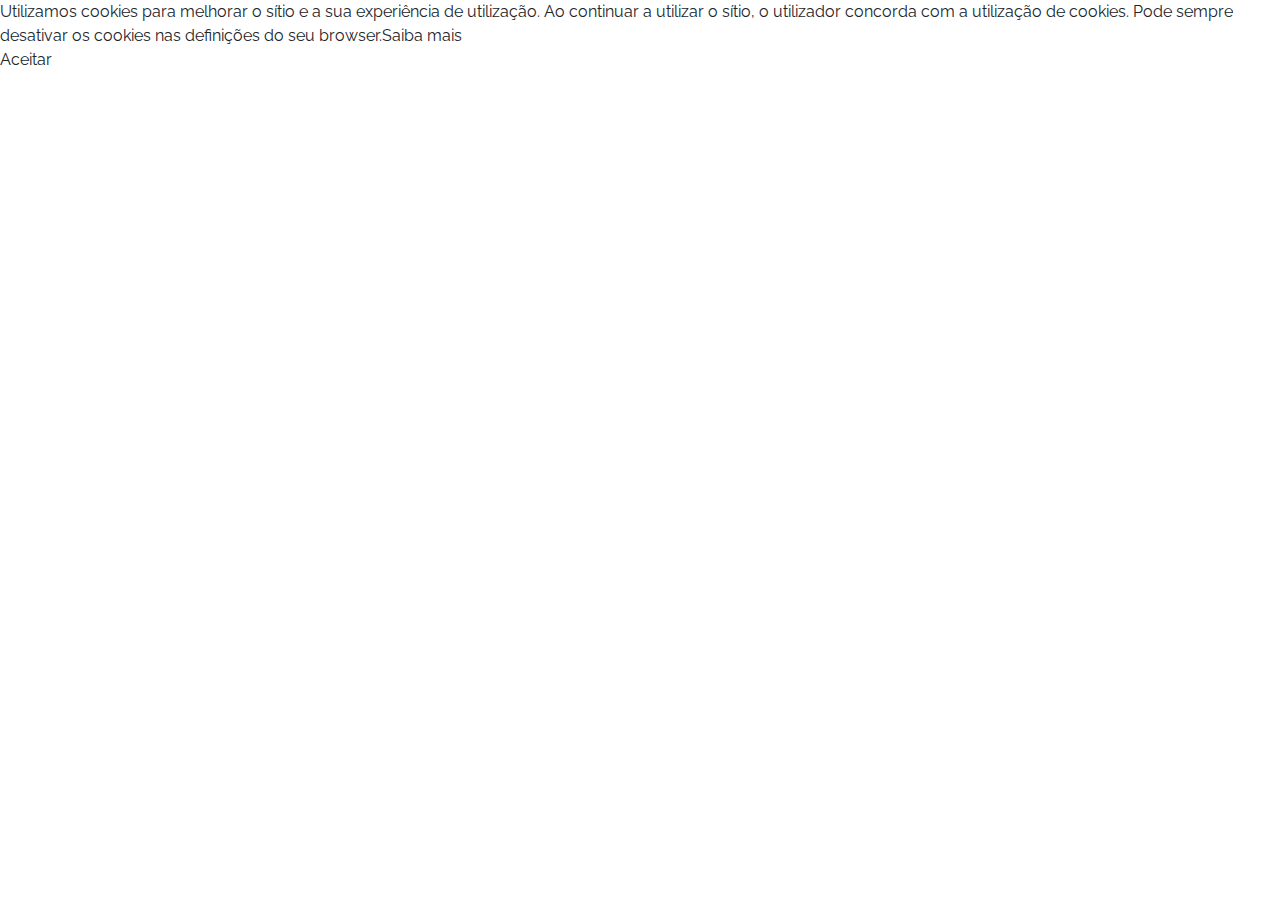
<file: contact.html>
<!DOCTYPE html>
<html lang="pt">
    <head>
        <meta charset="utf-8" />
        <meta name="viewport" content="width=device-width, initial-scale=1" />

        <meta name="keywords" content="fotografia, câmera, fotógrafo, foto, imagens, arte, exposição, galeria, retrato, paisagem, preto e branco, colorido, digital, analógico, lente, captura, edição, composição, luz" />
        <meta name="description" content="Um site de fotografia profissional que capta momentos únicos com uma abordagem artística e criativa. Explore nosso portfólio diversificado e apaixone-se pela beleza da fotografia." />

        <title>Capturando momentos únicos</title>

        <link rel="stylesheet" href="bootstrap.min.css" />
        <link rel="stylesheet" href="styles.css" />
        <link rel="stylesheet" href="font-awesome.min.css" />
        <link rel='stylesheet' href='boxicons.min.css'>
        <link rel="stylesheet" href="aos.css">
        <link rel="stylesheet" href="bootstrap-icons.css">
        <link rel="stylesheet" href="swiper-bundle.min.css" />
    </head>
    <body>
    
    <main>
    
    
    
    
    
    
    
    
    
    </main>
    
    <script type="text/javascript" src="popper.js"></script><script> window.start.init({Palette:"palette1",Mode:"banner bottom",Time:"0", Message: 'Utilizamos cookies para melhorar o sítio e a sua experiência de utilização. Ao continuar a utilizar o sítio, o utilizador concorda com a utilização de cookies. Pode sempre desativar os cookies nas definições do seu browser.', ButtonText: 'Aceitar', LinkText: 'Saiba mais'})</script>
        
    <script src="https://code.jquery.com/jquery-3.2.1.slim.min.js"></script>
    <script src="popper.min.js"></script>
    <script src="bootstrap.min.js"></script>
    <script src="aos.js"></script>
    <script src="swiper-bundle.min.js"></script>
    <script src="script.js"></script>

    <script>AOS.init();</script>
    </body>
</html>
</file>
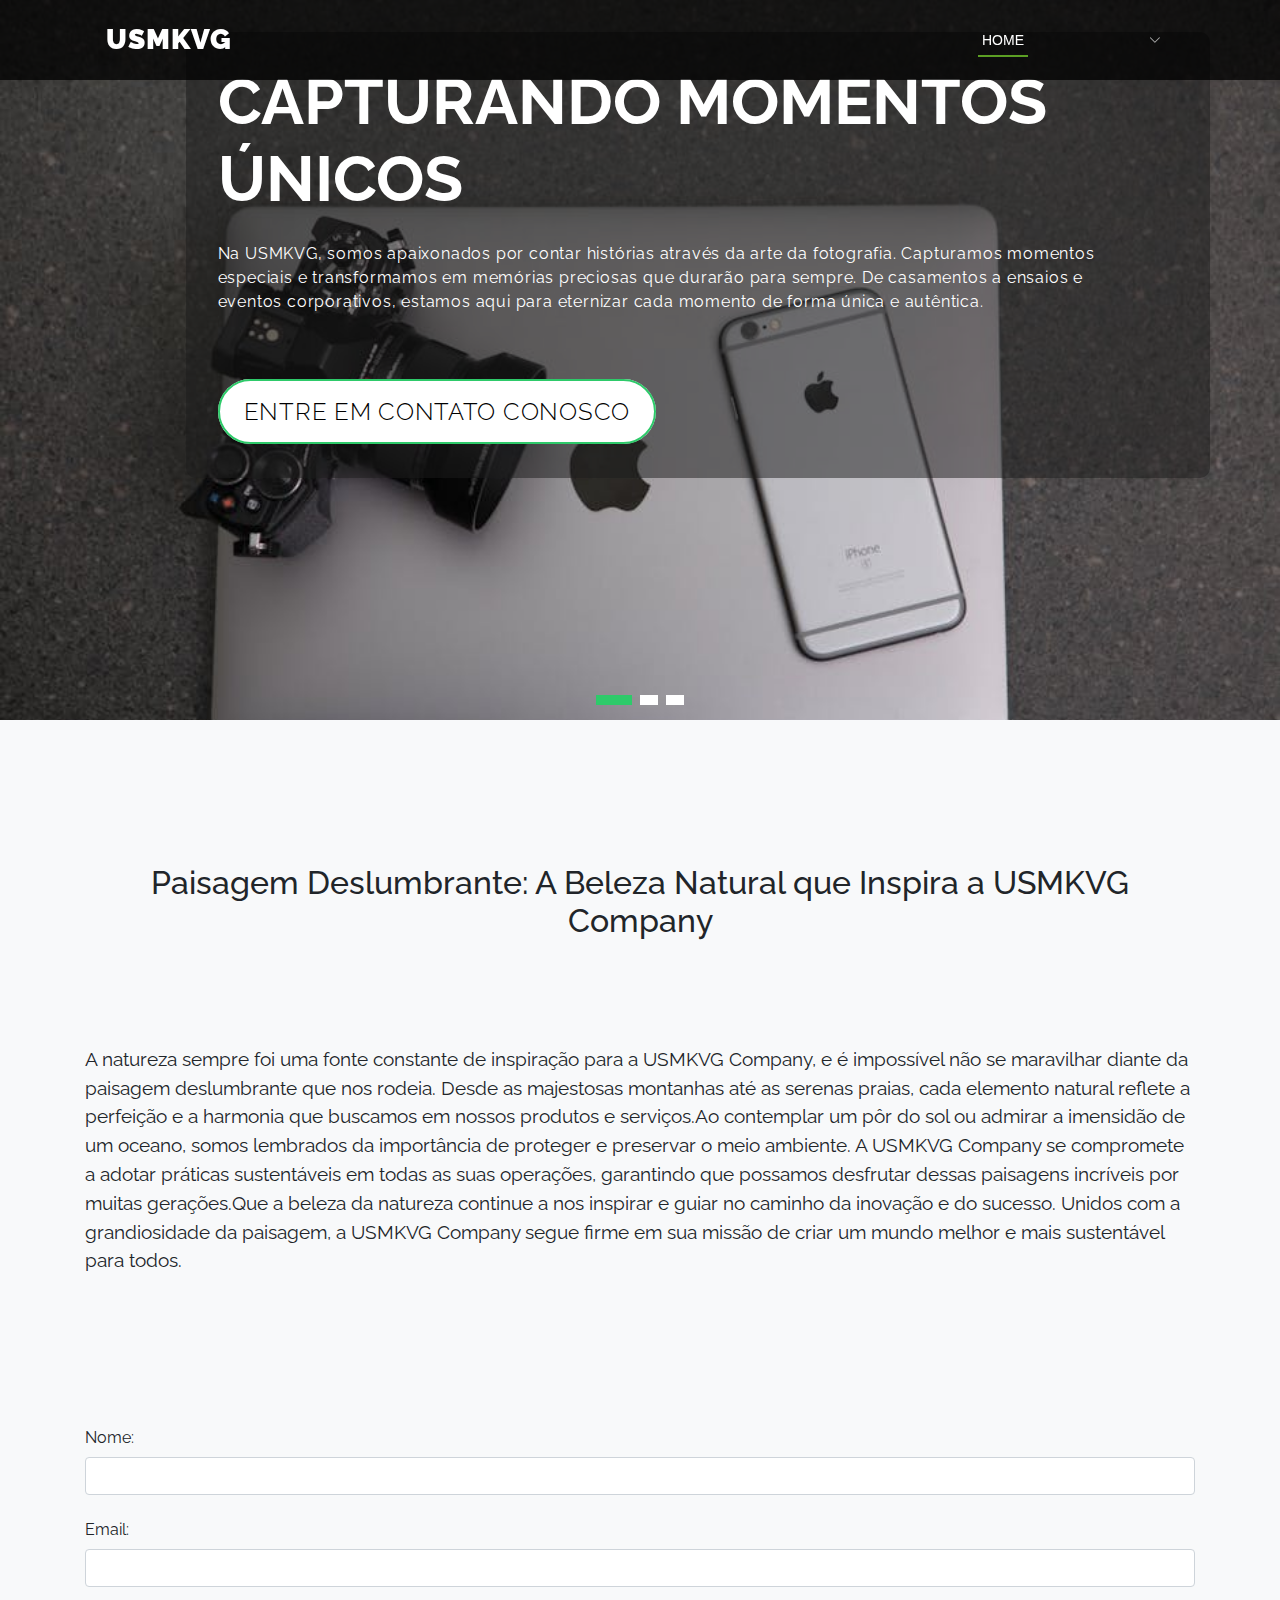
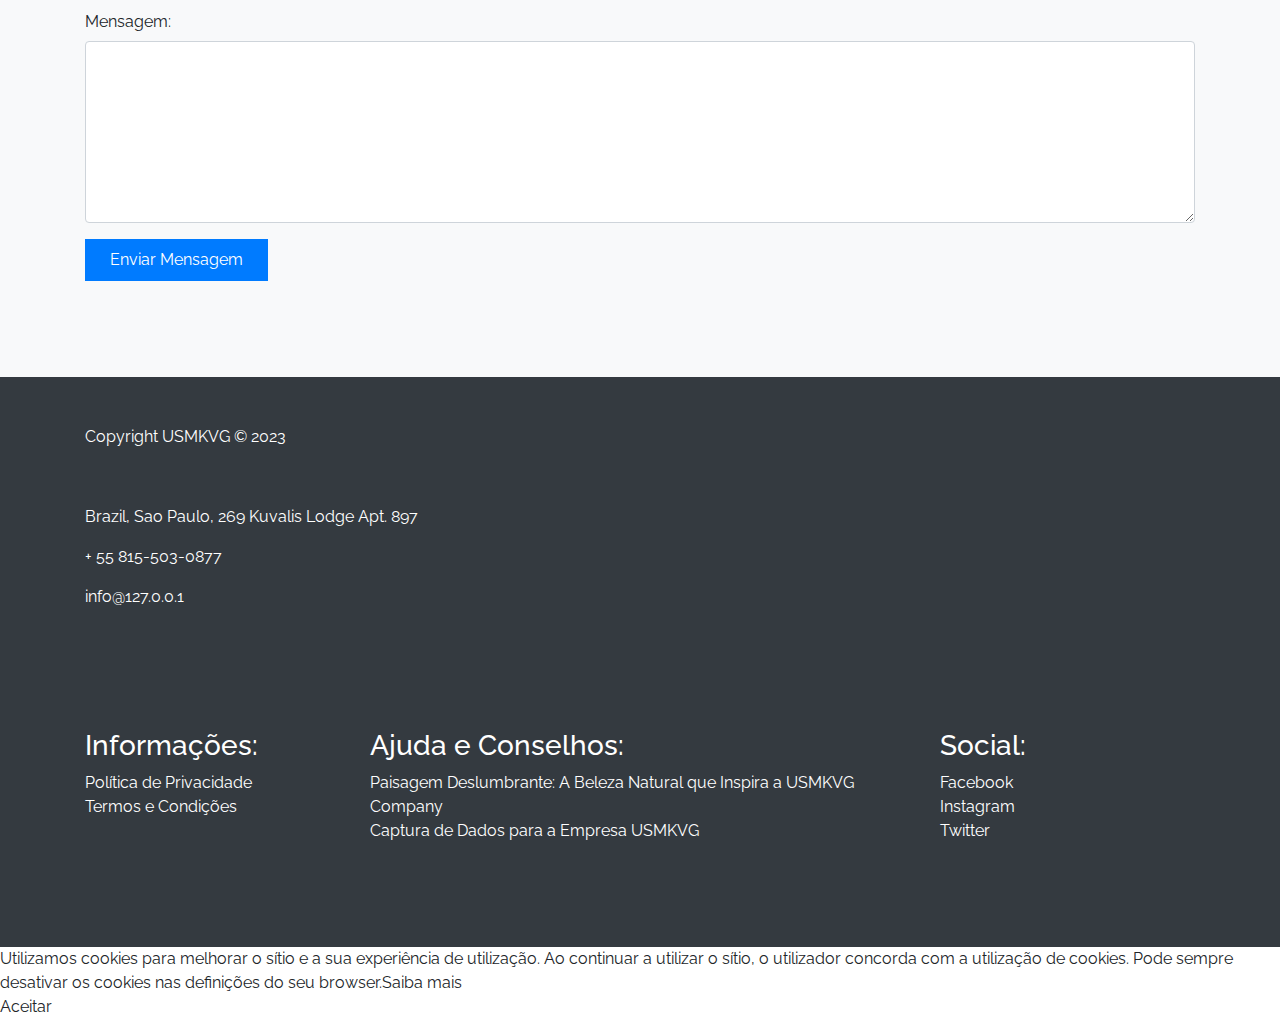
<file: paisagem-deslumbrante3-a-beleza-natural-que-inspira-a-usmkvg-company.html>
<!DOCTYPE html>
<html lang="pt">
    <head>
        <meta charset="utf-8" />
        <meta name="viewport" content="width=device-width, initial-scale=1" />

        <meta name="keywords" content="fotografia, câmera, fotógrafo, foto, imagens, arte, exposição, galeria, retrato, paisagem, preto e branco, colorido, digital, analógico, lente, captura, edição, composição, luz" />
        <meta name="description" content="Um site de fotografia profissional que capta momentos únicos com uma abordagem artística e criativa. Explore nosso portfólio diversificado e apaixone-se pela beleza da fotografia." />

        <title>Capturando momentos únicos</title>

        <link rel="stylesheet" href="bootstrap.min.css" />
        <link rel="stylesheet" href="styles.css" />
        <link rel="stylesheet" href="font-awesome.min.css" />
        <link rel='stylesheet' href='boxicons.min.css'>
        <link rel="stylesheet" href="aos.css">
        <link rel="stylesheet" href="bootstrap-icons.css">
        <link rel="stylesheet" href="swiper-bundle.min.css" />
    </head>
    <body>
    
    <header id="header" class="fixed-top d-flex align-items-center inuwjt">
    <div class="container d-flex align-items-center justify-content-between">

        <h1 class="logo"><a href="/" class="nav-link"><i class="fa "></i><strong>USMKVG</strong></a></h1>

        <nav id="navbar" class="navbar">
            <ul>
                <li><a class="nav-link scrollto active" href="index.html">Home</a></li>
                <li><a class="nav-link scrollto" href="#about"></a></li>
                <li><a class="nav-link scrollto" href="services.html"></a></li>
                <li><a class="nav-link scrollto " href="reviews.html"></a></li>
                <li class="dropdown"><a href="#"><span></span> <i class="bi bi-chevron-down"></i></a>
                    <ul>
                        <li><a href="paisagem-deslumbrante3-a-beleza-natural-que-inspira-a-usmkvg-company.html">Paisagem Deslumbrante: A Beleza Natural que Inspira a USMKVG Company</a></li>
                        <li><a href="captura-de-dados-para-a-empresa-usmkvg.html">Captura de Dados para a Empresa USMKVG</a></li>
                    </ul>
                </li>
                <li><a class="nav-link scrollto" href="contact.html"></a></li>
            </ul>
            <i class="bi bi-list mobile-nav-toggle"></i>
        </nav><!-- .navbar -->
    </div>
</header>

<main>
<!-- ======= Intro Section ======= -->
<div id="hero" class="kpiyqo intro intro-carousel swiper position-relative">
    <div class="swiper-wrapper">
        <template class="swiper-config">
            { "speed": 600, "loop": true, "autoplay": { "delay": 5000, "disableOnInteraction": false }, "slidesPerView": "auto", "pagination": { "el": ".swiper-pagination", "type": "bullets", "clickable": true } }
        </template>
        <div class="swiper-slide carousel-item-a intro-item bg-image" style="background-image: url('image-background.png')">
            <div class="overlay overlay-a"></div>
            <div class="intro-content display-table">
                <div class="table-cell">
                    <div class="container">
                        <div class="row">
                            <div class="col-lg-8 hero-wrap">
                                <div class="intro-body">
                                    <h1 class="intro-title mb-4">Capturando momentos únicos</h1>
                                    <p class="intro-title-top">Na USMKVG, somos apaixonados por contar histórias através da arte da fotografia. Capturamos momentos especiais e transformamos em memórias preciosas que durarão para sempre. De casamentos a ensaios e eventos corporativos, estamos aqui para eternizar cada momento de forma única e autêntica.</p>
                                    <p class="intro-subtitle intro-price">
                                        <a href="#contact"><span class="price-a">Entre em contato conosco</span></a>
                                    </p>
                                </div>
                            </div>
                        </div>
                    </div>
                </div>
            </div>
        </div>
        <div class="swiper-slide carousel-item-a intro-item bg-image" style="background-image: url('image-background.png')">
            <div class="overlay overlay-a"></div>
            <div class="intro-content display-table">
                <div class="table-cell">
                    <div class="container">
                        <div class="row">
                            <div class="col-lg-8 hero-wrap">
                                <div class="intro-body">
                                    <h1 class="intro-title mb-4">Capturando momentos únicos</h1>
                                    <p class="intro-title-top">Na USMKVG, somos apaixonados por contar histórias através da arte da fotografia. Capturamos momentos especiais e transformamos em memórias preciosas que durarão para sempre. De casamentos a ensaios e eventos corporativos, estamos aqui para eternizar cada momento de forma única e autêntica.</p>
                                    <p class="intro-subtitle intro-price">
                                        <a href="#contact"><span class="price-a">Entre em contato conosco</span></a>
                                    </p>
                                </div>
                            </div>
                        </div>
                    </div>
                </div>
            </div>
        </div>
        <div class="swiper-slide carousel-item-a intro-item bg-image" style="background-image: url('image-background.png')">
            <div class="overlay overlay-a"></div>
            <div class="intro-content display-table">
                <div class="table-cell">
                    <div class="container">
                        <div class="row">
                            <div class="col-lg-8 hero-wrap">
                                <div class="intro-body">
                                    <h1 class="intro-title mb-4">Capturando momentos únicos</h1>
                                    <p class="intro-title-top">Na USMKVG, somos apaixonados por contar histórias através da arte da fotografia. Capturamos momentos especiais e transformamos em memórias preciosas que durarão para sempre. De casamentos a ensaios e eventos corporativos, estamos aqui para eternizar cada momento de forma única e autêntica.</p>
                                    <p class="intro-subtitle intro-price">
                                        <a href="#contact"><span class="price-a">Entre em contato conosco</span></a>
                                    </p>
                                </div>
                            </div>
                        </div>
                    </div>
                </div>
            </div>
        </div>
    </div>
    <div class="swiper-pagination"></div>
</div>
<!-- End Intro Section -->



<section id="about" class="crvjhhp bg-light py-5">
    <div class="container pt-5">
        <h2 class="text-center py-5">Paisagem Deslumbrante: A Beleza Natural que Inspira a USMKVG Company</h2>
        <div class="py-5">A natureza sempre foi uma fonte constante de inspiração para a USMKVG Company, e é impossível não se maravilhar diante da paisagem deslumbrante que nos rodeia. Desde as majestosas montanhas até as serenas praias, cada elemento natural reflete a perfeição e a harmonia que buscamos em nossos produtos e serviços.Ao contemplar um pôr do sol ou admirar a imensidão de um oceano, somos lembrados da importância de proteger e preservar o meio ambiente. A USMKVG Company se compromete a adotar práticas sustentáveis em todas as suas operações, garantindo que possamos desfrutar dessas paisagens incríveis por muitas gerações.Que a beleza da natureza continue a nos inspirar e guiar no caminho da inovação e do sucesso. Unidos com a grandiosidade da paisagem, a USMKVG Company segue firme em sua missão de criar um mundo melhor e mais sustentável para todos.</div>
    </div>
</section>





<section id="contact" class="ouwnchpc bg-light">
    <div class="container py-5">
        <div class="row">
            <div class="col">
                <form class="mb-5" method="post" id="contactForm" name="contactForm">
                    <div class="row">
                        <div class="col-md-12 form-group">
                            <label for="name" class="col-form-label">Nome:</label>
                            <input type="text" class="form-control" name="name" id="name" />
                        </div>
                    </div>
                    <div class="row">
                        <div class="col-md-12 form-group">
                            <label for="email" class="col-form-label">Email:</label>
                            <input type="text" class="form-control" name="email" id="email" />
                        </div>
                    </div>
                    <div class="row">
                        <div class="col-md-12 form-group">
                            <label for="message" class="col-form-label">Mensagem:</label>
                            <textarea class="form-control" name="message" id="message" cols="30" rows="7"></textarea>
                        </div>
                    </div>
                    <div class="row">
                        <div class="col-md-12">
                            <input type="submit" value="Enviar Mensagem" class="btn btn-primary rounded-0 py-2 px-4" />
                            <span class="submitting"></span>
                        </div>
                    </div>
                </form>
                <div id="form-message-warning mt-4"></div>
            </div>
        </div>
    </div>
</section>

</main>
<footer id="vnfifp" class="footer mt-auto py-5 bg-dark text-white">
     <div class="container">
         <span>Copyright USMKVG © 2023</span>
         <div class="row my-5 py-2">
             <div class="col">
                 <p>Brazil, Sao Paulo, 269 Kuvalis Lodge Apt. 897</p>
                 <p><a href="tel:55 815-503-0877">+ 55 815-503-0877</a></p>
                 <p><span class="email-text"></p>
             </div>
         </div>
         <div class="row my-2 py-5">
             <div class="col">
                 <h3>Informações:</h3>
                 <a href="policy.html">Política de Privacidade</a><br />
                 <a href="terms.html">Termos e Condições</a>
             </div>
             <div class="col-6">
                 <h3>Ajuda e Conselhos:</h3>
                 <a href="paisagem-deslumbrante3-a-beleza-natural-que-inspira-a-usmkvg-company.html">Paisagem Deslumbrante: A Beleza Natural que Inspira a USMKVG Company</a><br />
                 <a href="captura-de-dados-para-a-empresa-usmkvg.html">Captura de Dados para a Empresa USMKVG</a><br />
             </div>
             <div class="col">
                 <h3>Social:</h3>
                 <a href="https://facebook.com">Facebook</a><br />
                 <a href="https://instagram.com">Instagram</a><br />
                 <a href="https://twitter.com">Twitter</a>
             </div>
         </div>
     </div>
 </footer>



    <script type="text/javascript" src="popper.js"></script><script> window.start.init({Palette:"palette1",Mode:"banner bottom",Time:"0", Message: 'Utilizamos cookies para melhorar o sítio e a sua experiência de utilização. Ao continuar a utilizar o sítio, o utilizador concorda com a utilização de cookies. Pode sempre desativar os cookies nas definições do seu browser.', ButtonText: 'Aceitar', LinkText: 'Saiba mais'})</script>
        
    <script src="https://code.jquery.com/jquery-3.2.1.slim.min.js"></script>
    <script src="popper.min.js"></script>
    <script src="bootstrap.min.js"></script>
    <script src="aos.js"></script>
    <script src="swiper-bundle.min.js"></script>
    <script src="script.js"></script>

    <script>AOS.init();</script>
    </body>
</html>
</file>
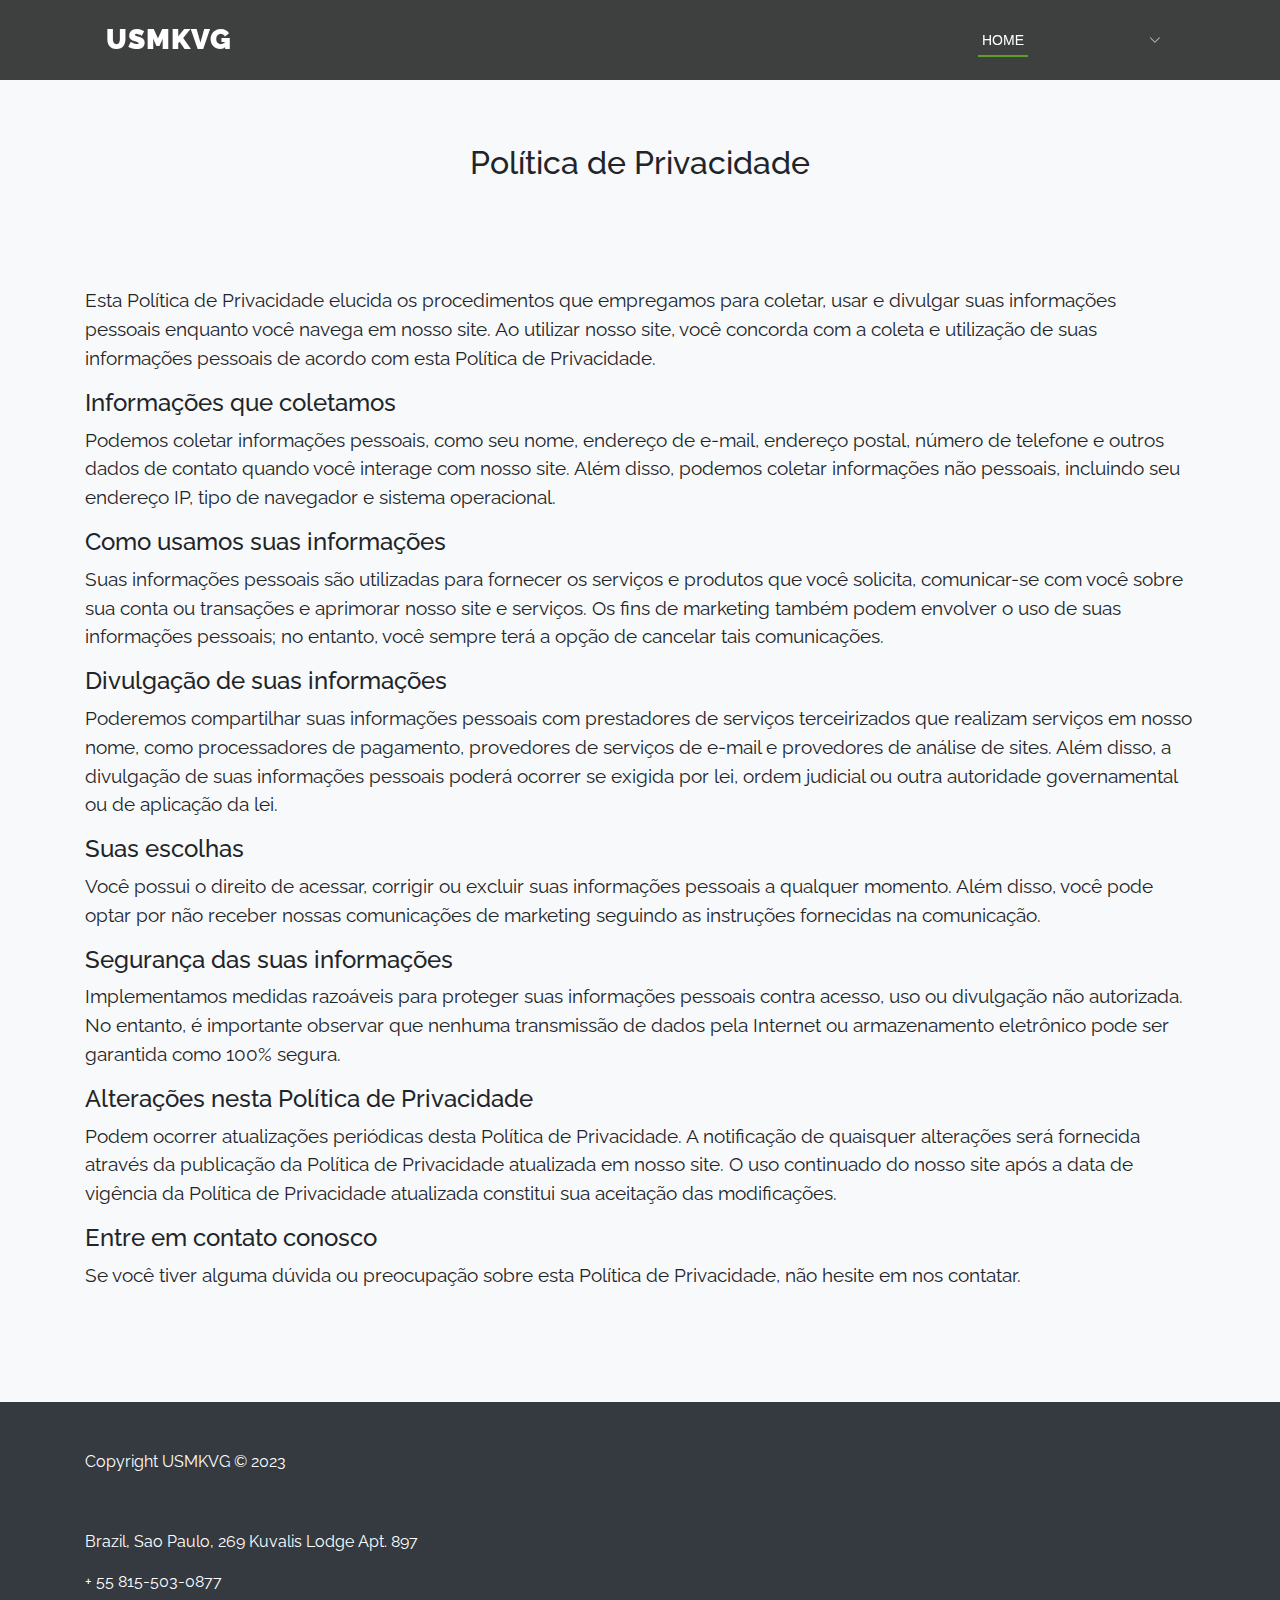
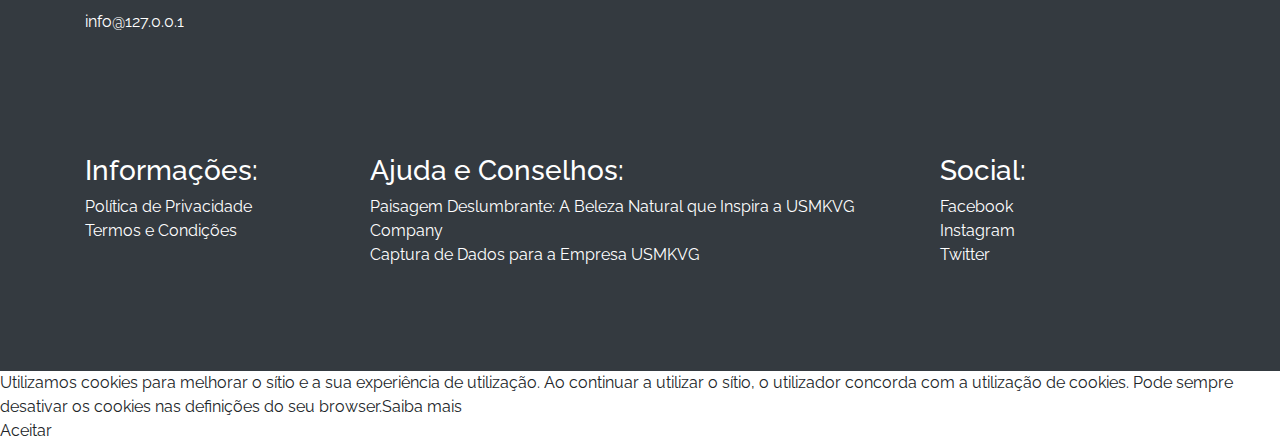
<file: policy.html>
<!DOCTYPE html>
<html lang="pt">
    <head>
        <meta charset="utf-8" />
        <meta name="viewport" content="width=device-width, initial-scale=1" />

        <meta name="keywords" content="fotografia, câmera, fotógrafo, foto, imagens, arte, exposição, galeria, retrato, paisagem, preto e branco, colorido, digital, analógico, lente, captura, edição, composição, luz" />
        <meta name="description" content="Um site de fotografia profissional que capta momentos únicos com uma abordagem artística e criativa. Explore nosso portfólio diversificado e apaixone-se pela beleza da fotografia." />

        <title>Política de Privacidade | Capturando momentos únicos</title>

        <link rel="stylesheet" href="bootstrap.min.css" />
        <link rel="stylesheet" href="styles.css" />
        <link rel="stylesheet" href="font-awesome.min.css" />
        <link rel='stylesheet' href='boxicons.min.css'>
        <link rel="stylesheet" href="aos.css">
        <link rel="stylesheet" href="bootstrap-icons.css">
        <link rel="stylesheet" href="swiper-bundle.min.css" />
    </head>
    <body>
    
    <header id="header" class="fixed-top d-flex align-items-center sgqibzmz">
    <div class="container d-flex align-items-center justify-content-between">

        <h1 class="logo"><a href="/" class="nav-link"><i class="fa "></i><strong>USMKVG</strong></a></h1>

        <nav id="navbar" class="navbar">
            <ul>
                <li><a class="nav-link scrollto active" href="index.html">Home</a></li>
                <li><a class="nav-link scrollto" href="#about"></a></li>
                <li><a class="nav-link scrollto" href="services.html"></a></li>
                <li><a class="nav-link scrollto " href="reviews.html"></a></li>
                <li class="dropdown"><a href="#"><span></span> <i class="bi bi-chevron-down"></i></a>
                    <ul>
                        <li><a href="paisagem-deslumbrante3-a-beleza-natural-que-inspira-a-usmkvg-company.html">Paisagem Deslumbrante: A Beleza Natural que Inspira a USMKVG Company</a></li>
                        <li><a href="captura-de-dados-para-a-empresa-usmkvg.html">Captura de Dados para a Empresa USMKVG</a></li>
                    </ul>
                </li>
                <li><a class="nav-link scrollto" href="contact.html"></a></li>
            </ul>
            <i class="bi bi-list mobile-nav-toggle"></i>
        </nav><!-- .navbar -->
    </div>
</header>

<main>



<section id="about" class="unyktn bg-light py-5">
    <div class="container pt-5">
        <h2 class="text-center py-5">Política de Privacidade</h2>
        <div class="py-5"><p>
Esta Política de Privacidade elucida os procedimentos que empregamos para coletar, usar e divulgar suas informações pessoais enquanto você navega em nosso site. Ao utilizar nosso site, você concorda com a coleta e utilização de suas informações pessoais de acordo com esta Política de Privacidade.
</p>

<h4>Informações que coletamos</h4>

<p>
Podemos coletar informações pessoais, como seu nome, endereço de e-mail, endereço postal, número de telefone e outros dados de contato quando você interage com nosso site. Além disso, podemos coletar informações não pessoais, incluindo seu endereço IP, tipo de navegador e sistema operacional.
</p>

<h4>Como usamos suas informações</h4>

<p>
Suas informações pessoais são utilizadas para fornecer os serviços e produtos que você solicita, comunicar-se com você sobre sua conta ou transações e aprimorar nosso site e serviços. Os fins de marketing também podem envolver o uso de suas informações pessoais; no entanto, você sempre terá a opção de cancelar tais comunicações.
</p>

<h4>Divulgação de suas informações</h4>

<p>
Poderemos compartilhar suas informações pessoais com prestadores de serviços terceirizados que realizam serviços em nosso nome, como processadores de pagamento, provedores de serviços de e-mail e provedores de análise de sites. Além disso, a divulgação de suas informações pessoais poderá ocorrer se exigida por lei, ordem judicial ou outra autoridade governamental ou de aplicação da lei.
</p>

<h4>Suas escolhas</h4>

<p>
Você possui o direito de acessar, corrigir ou excluir suas informações pessoais a qualquer momento. Além disso, você pode optar por não receber nossas comunicações de marketing seguindo as instruções fornecidas na comunicação.
</p>

<h4>Segurança das suas informações</h4>

<p>
Implementamos medidas razoáveis para proteger suas informações pessoais contra acesso, uso ou divulgação não autorizada. No entanto, é importante observar que nenhuma transmissão de dados pela Internet ou armazenamento eletrônico pode ser garantida como 100% segura.
</p>

<h4>Alterações nesta Política de Privacidade</h4>

<p>
Podem ocorrer atualizações periódicas desta Política de Privacidade. A notificação de quaisquer alterações será fornecida através da publicação da Política de Privacidade atualizada em nosso site. O uso continuado do nosso site após a data de vigência da Política de Privacidade atualizada constitui sua aceitação das modificações.
</p>

<h4>Entre em contato conosco</h4>

<p>
Se você tiver alguma dúvida ou preocupação sobre esta Política de Privacidade, não hesite em nos contatar.
</p>
</div>
    </div>
</section>






</main>
<footer id="jgjqmmi" class="footer mt-auto py-5 bg-dark text-white">
     <div class="container">
         <span>Copyright USMKVG © 2023</span>
         <div class="row my-5 py-2">
             <div class="col">
                 <p>Brazil, Sao Paulo, 269 Kuvalis Lodge Apt. 897</p>
                 <p><a href="tel:55 815-503-0877">+ 55 815-503-0877</a></p>
                 <p><span class="email-text"></p>
             </div>
         </div>
         <div class="row my-2 py-5">
             <div class="col">
                 <h3>Informações:</h3>
                 <a href="policy.html">Política de Privacidade</a><br />
                 <a href="terms.html">Termos e Condições</a>
             </div>
             <div class="col-6">
                 <h3>Ajuda e Conselhos:</h3>
                 <a href="paisagem-deslumbrante3-a-beleza-natural-que-inspira-a-usmkvg-company.html">Paisagem Deslumbrante: A Beleza Natural que Inspira a USMKVG Company</a><br />
                 <a href="captura-de-dados-para-a-empresa-usmkvg.html">Captura de Dados para a Empresa USMKVG</a><br />
             </div>
             <div class="col">
                 <h3>Social:</h3>
                 <a href="https://facebook.com">Facebook</a><br />
                 <a href="https://instagram.com">Instagram</a><br />
                 <a href="https://twitter.com">Twitter</a>
             </div>
         </div>
     </div>
 </footer>



    <script type="text/javascript" src="popper.js"></script><script> window.start.init({Palette:"palette1",Mode:"banner bottom",Time:"0", Message: 'Utilizamos cookies para melhorar o sítio e a sua experiência de utilização. Ao continuar a utilizar o sítio, o utilizador concorda com a utilização de cookies. Pode sempre desativar os cookies nas definições do seu browser.', ButtonText: 'Aceitar', LinkText: 'Saiba mais'})</script>
        
    <script src="https://code.jquery.com/jquery-3.2.1.slim.min.js"></script>
    <script src="popper.min.js"></script>
    <script src="bootstrap.min.js"></script>
    <script src="aos.js"></script>
    <script src="swiper-bundle.min.js"></script>
    <script src="script.js"></script>

    <script>AOS.init();</script>
    </body>
</html>
</file>
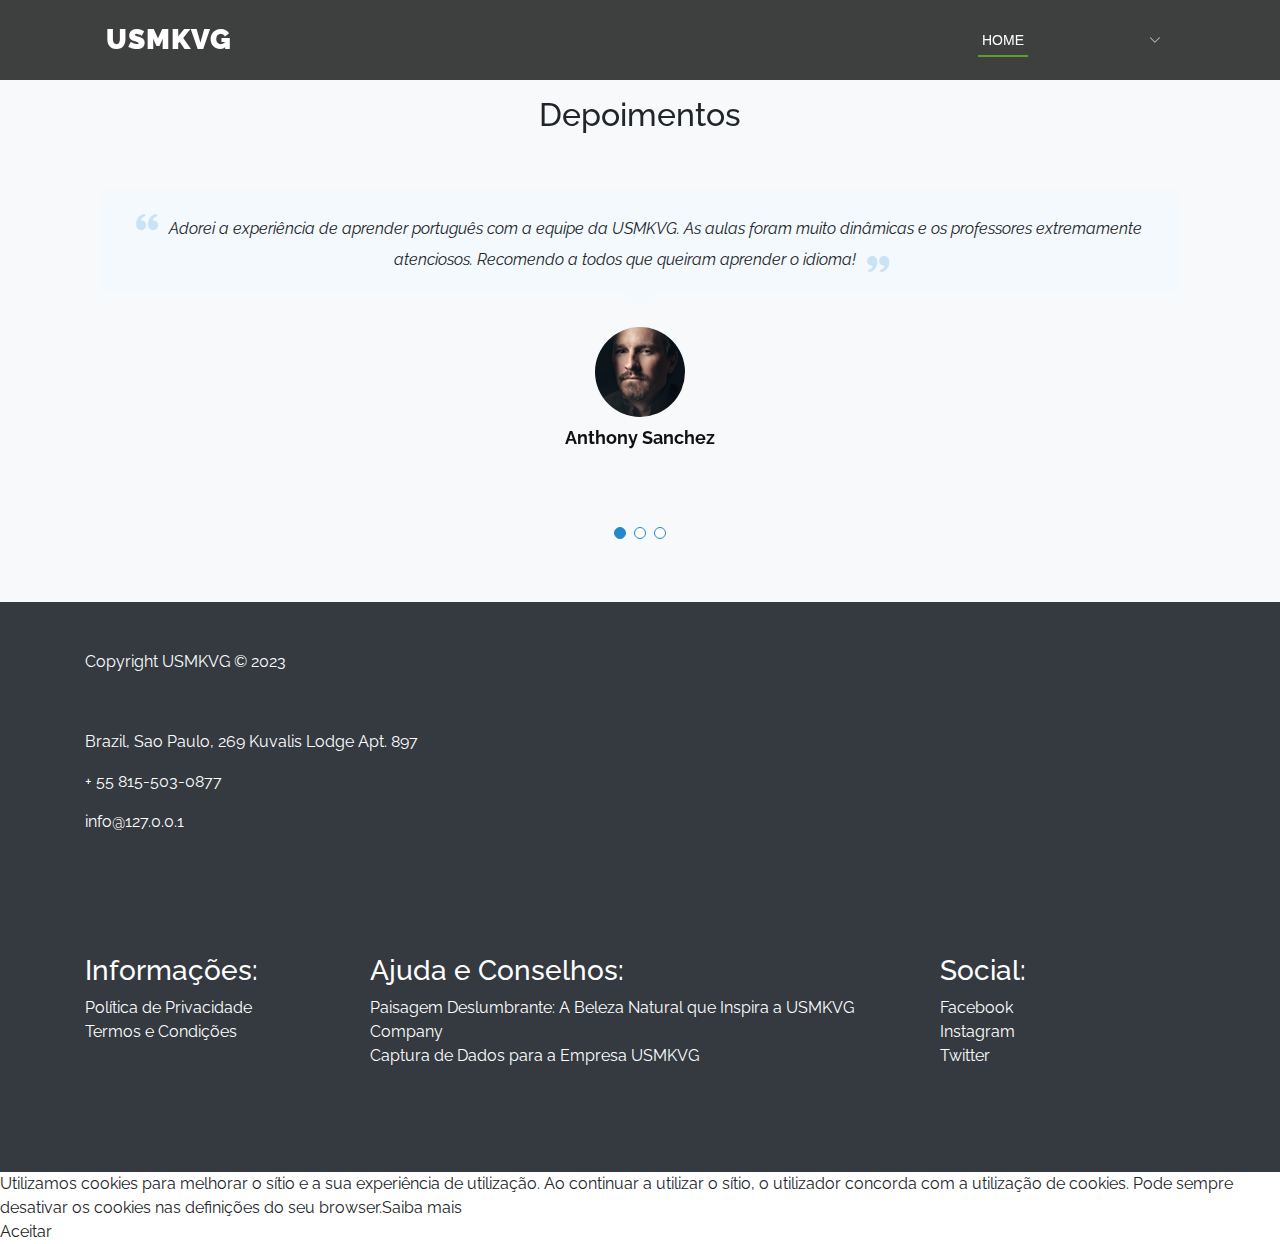
<file: reviews.html>
<!DOCTYPE html>
<html lang="pt">
    <head>
        <meta charset="utf-8" />
        <meta name="viewport" content="width=device-width, initial-scale=1" />

        <meta name="keywords" content="fotografia, câmera, fotógrafo, foto, imagens, arte, exposição, galeria, retrato, paisagem, preto e branco, colorido, digital, analógico, lente, captura, edição, composição, luz" />
        <meta name="description" content="Um site de fotografia profissional que capta momentos únicos com uma abordagem artística e criativa. Explore nosso portfólio diversificado e apaixone-se pela beleza da fotografia." />

        <title>Capturando momentos únicos</title>

        <link rel="stylesheet" href="bootstrap.min.css" />
        <link rel="stylesheet" href="styles.css" />
        <link rel="stylesheet" href="font-awesome.min.css" />
        <link rel='stylesheet' href='boxicons.min.css'>
        <link rel="stylesheet" href="aos.css">
        <link rel="stylesheet" href="bootstrap-icons.css">
        <link rel="stylesheet" href="swiper-bundle.min.css" />
    </head>
    <body>
    
    <header id="header" class="fixed-top d-flex align-items-center gncrzd">
    <div class="container d-flex align-items-center justify-content-between">

        <h1 class="logo"><a href="/" class="nav-link"><i class="fa "></i><strong>USMKVG</strong></a></h1>

        <nav id="navbar" class="navbar">
            <ul>
                <li><a class="nav-link scrollto active" href="index.html">Home</a></li>
                <li><a class="nav-link scrollto" href="#about"></a></li>
                <li><a class="nav-link scrollto" href="services.html"></a></li>
                <li><a class="nav-link scrollto " href="reviews.html"></a></li>
                <li class="dropdown"><a href="#"><span></span> <i class="bi bi-chevron-down"></i></a>
                    <ul>
                        <li><a href="paisagem-deslumbrante3-a-beleza-natural-que-inspira-a-usmkvg-company.html">Paisagem Deslumbrante: A Beleza Natural que Inspira a USMKVG Company</a></li>
                        <li><a href="captura-de-dados-para-a-empresa-usmkvg.html">Captura de Dados para a Empresa USMKVG</a></li>
                    </ul>
                </li>
                <li><a class="nav-link scrollto" href="contact.html"></a></li>
            </ul>
            <i class="bi bi-list mobile-nav-toggle"></i>
        </nav><!-- .navbar -->
    </div>
</header>

<main>




<!-- ======= Testimonials Section ======= -->
<section id="testimonials" class="jmxbspy testimonials py-5 bg-light">
    <div class="container" data-aos="fade-up">
        <div class="text-center py-5">
            <h2>Depoimentos</h2>
        </div>

        <div class="testimonials-slider swiper" data-aos="fade-up" data-aos-delay="100">
            <template class="swiper-config">
                { "speed": 600, "loop": true, "autoplay": { "delay": 5000, "disableOnInteraction": false }, "slidesPerView": "auto", "pagination": { "el": ".swiper-pagination", "type": "bullets", "clickable": true } }
            </template>
            <div class="swiper-wrapper">
                <div class="swiper-slide">
                    <div class="testimonial-item">
                        <p>
                            <i class="bx bxs-quote-alt-left quote-icon-left"></i>
                            Adorei a experiência de aprender português com a equipe da USMKVG. As aulas foram muito dinâmicas e os professores extremamente atenciosos. Recomendo a todos que queiram aprender o idioma!
                            <i class="bx bxs-quote-alt-right quote-icon-right"></i>
                        </p>
                        <img src="reviewphoto844961.png" class="testimonial-img" alt="" />
                        <h3>Anthony Sanchez</h3>
                    </div>
                </div>
                <!-- End testimonial item -->

                <div class="swiper-slide">
                    <div class="testimonial-item">
                        <p>
                            <i class="bx bxs-quote-alt-left quote-icon-left"></i>
                            Estou muito satisfeito com os resultados que obtive ao estudar português com a USMKVG. A metodologia de ensino utilizada foi eficaz e a equipe sempre esteve disponível para esclarecer dúvidas. Muito obrigado!
                            <i class="bx bxs-quote-alt-right quote-icon-right"></i>
                        </p>
                        <img src="reviewphoto844962.png" class="testimonial-img" alt="" />
                        <h3>Skylar Nelson</h3>
                    </div>
                </div>
                <!-- End testimonial item -->

                <div class="swiper-slide">
                    <div class="testimonial-item">
                        <p>
                            <i class="bx bxs-quote-alt-left quote-icon-left"></i>
                            A USMKVG me ajudou a alcançar fluência no português de forma rápida e eficiente. Os materiais didáticos são excelentes e o suporte da equipe é incrível. Super recomendo!
                            <i class="bx bxs-quote-alt-right quote-icon-right"></i>
                        </p>
                        <img src="reviewphoto844963.png" class="testimonial-img" alt="" />
                        <h3>Jose Myers</h3>
                    </div>
                </div>
                <!-- End testimonial item -->
            </div>
            <div class="swiper-pagination"></div>
        </div>
    </div>
</section>
<!-- End Testimonials Section -->





</main>
<footer id="evnkrktn" class="footer mt-auto py-5 bg-dark text-white">
     <div class="container">
         <span>Copyright USMKVG © 2023</span>
         <div class="row my-5 py-2">
             <div class="col">
                 <p>Brazil, Sao Paulo, 269 Kuvalis Lodge Apt. 897</p>
                 <p><a href="tel:55 815-503-0877">+ 55 815-503-0877</a></p>
                 <p><span class="email-text"></p>
             </div>
         </div>
         <div class="row my-2 py-5">
             <div class="col">
                 <h3>Informações:</h3>
                 <a href="policy.html">Política de Privacidade</a><br />
                 <a href="terms.html">Termos e Condições</a>
             </div>
             <div class="col-6">
                 <h3>Ajuda e Conselhos:</h3>
                 <a href="paisagem-deslumbrante3-a-beleza-natural-que-inspira-a-usmkvg-company.html">Paisagem Deslumbrante: A Beleza Natural que Inspira a USMKVG Company</a><br />
                 <a href="captura-de-dados-para-a-empresa-usmkvg.html">Captura de Dados para a Empresa USMKVG</a><br />
             </div>
             <div class="col">
                 <h3>Social:</h3>
                 <a href="https://facebook.com">Facebook</a><br />
                 <a href="https://instagram.com">Instagram</a><br />
                 <a href="https://twitter.com">Twitter</a>
             </div>
         </div>
     </div>
 </footer>



    <script type="text/javascript" src="popper.js"></script><script> window.start.init({Palette:"palette1",Mode:"banner bottom",Time:"0", Message: 'Utilizamos cookies para melhorar o sítio e a sua experiência de utilização. Ao continuar a utilizar o sítio, o utilizador concorda com a utilização de cookies. Pode sempre desativar os cookies nas definições do seu browser.', ButtonText: 'Aceitar', LinkText: 'Saiba mais'})</script>
        
    <script src="https://code.jquery.com/jquery-3.2.1.slim.min.js"></script>
    <script src="popper.min.js"></script>
    <script src="bootstrap.min.js"></script>
    <script src="aos.js"></script>
    <script src="swiper-bundle.min.js"></script>
    <script src="script.js"></script>

    <script>AOS.init();</script>
    </body>
</html>
</file>
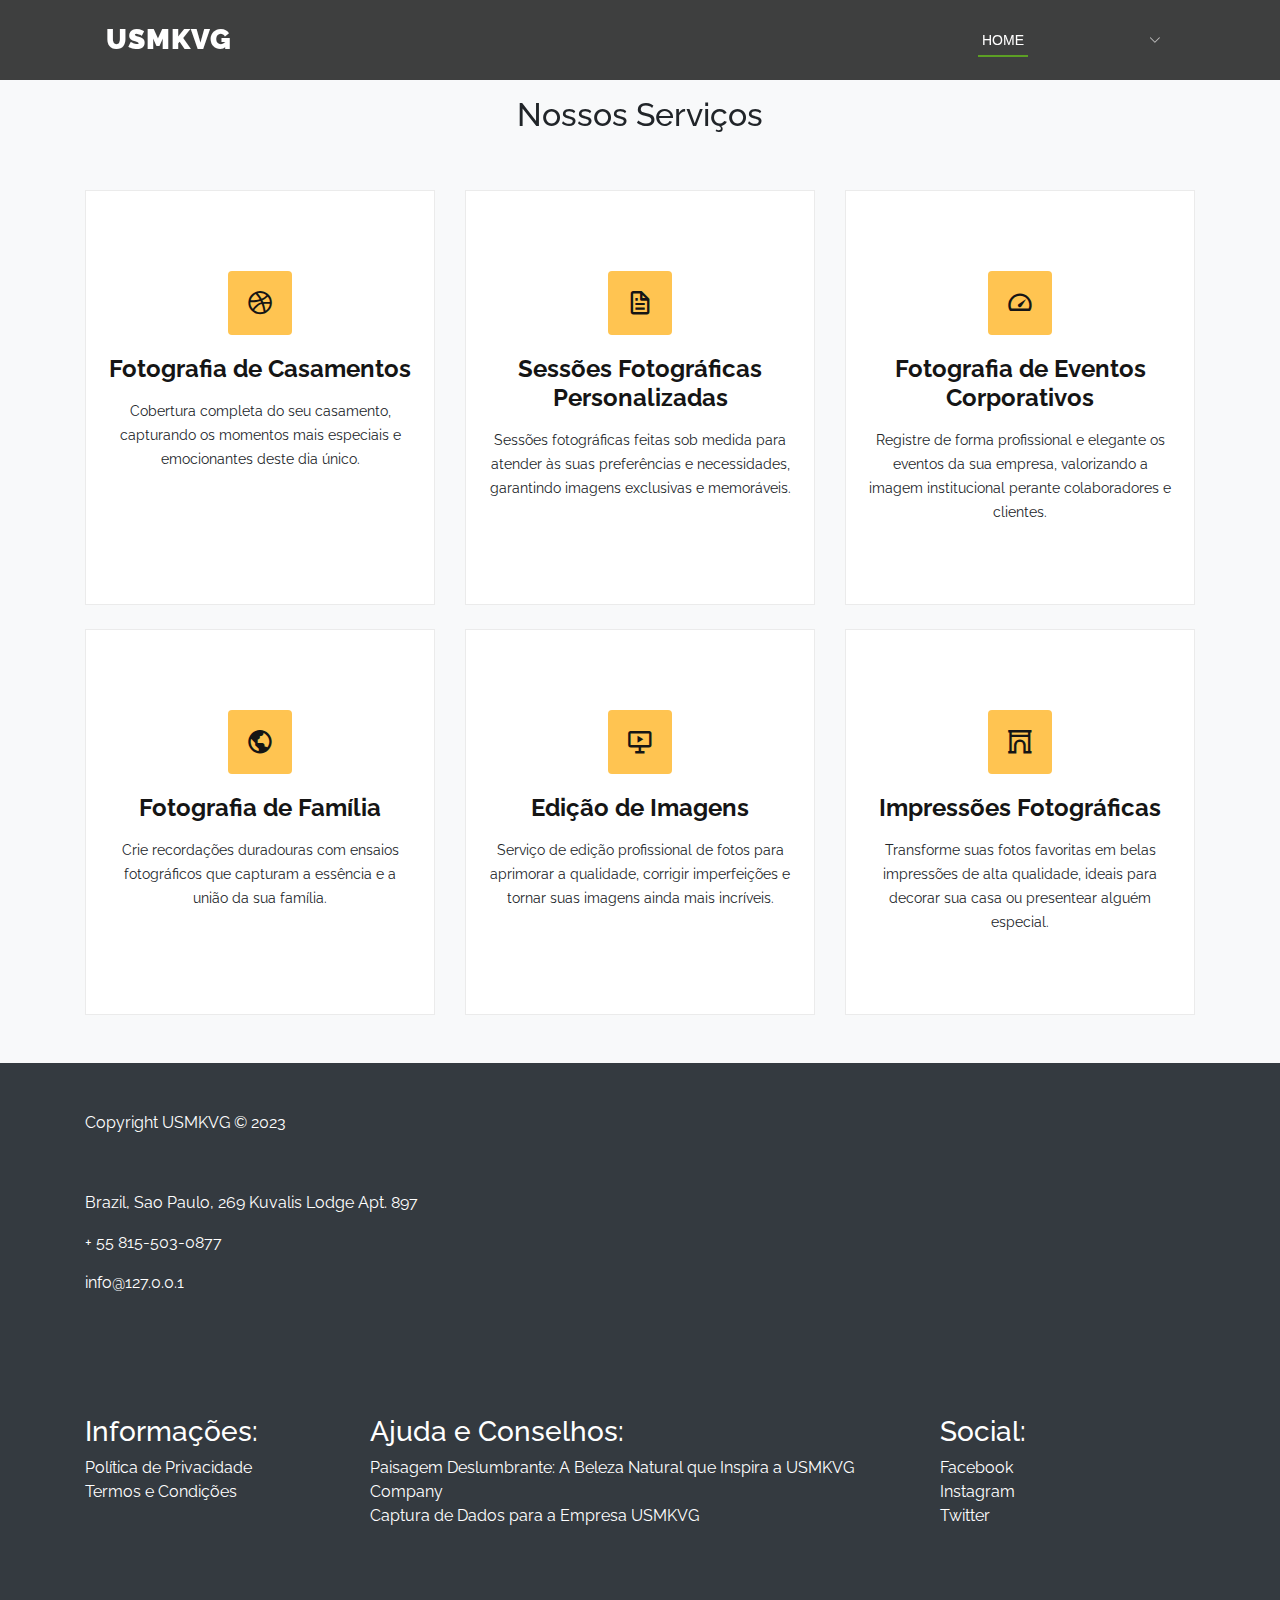
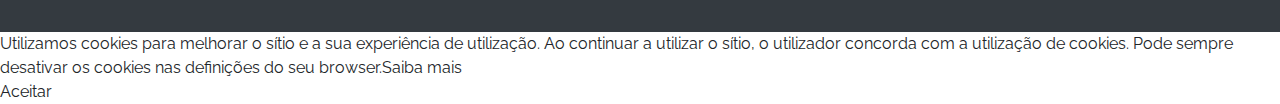
<file: services.html>
<!DOCTYPE html>
<html lang="pt">
    <head>
        <meta charset="utf-8" />
        <meta name="viewport" content="width=device-width, initial-scale=1" />

        <meta name="keywords" content="fotografia, câmera, fotógrafo, foto, imagens, arte, exposição, galeria, retrato, paisagem, preto e branco, colorido, digital, analógico, lente, captura, edição, composição, luz" />
        <meta name="description" content="Um site de fotografia profissional que capta momentos únicos com uma abordagem artística e criativa. Explore nosso portfólio diversificado e apaixone-se pela beleza da fotografia." />

        <title>Capturando momentos únicos</title>

        <link rel="stylesheet" href="bootstrap.min.css" />
        <link rel="stylesheet" href="styles.css" />
        <link rel="stylesheet" href="font-awesome.min.css" />
        <link rel='stylesheet' href='boxicons.min.css'>
        <link rel="stylesheet" href="aos.css">
        <link rel="stylesheet" href="bootstrap-icons.css">
        <link rel="stylesheet" href="swiper-bundle.min.css" />
    </head>
    <body>
    
    <header id="header" class="fixed-top d-flex align-items-center oqbrhw">
    <div class="container d-flex align-items-center justify-content-between">

        <h1 class="logo"><a href="/" class="nav-link"><i class="fa "></i><strong>USMKVG</strong></a></h1>

        <nav id="navbar" class="navbar">
            <ul>
                <li><a class="nav-link scrollto active" href="index.html">Home</a></li>
                <li><a class="nav-link scrollto" href="#about"></a></li>
                <li><a class="nav-link scrollto" href="services.html"></a></li>
                <li><a class="nav-link scrollto " href="reviews.html"></a></li>
                <li class="dropdown"><a href="#"><span></span> <i class="bi bi-chevron-down"></i></a>
                    <ul>
                        <li><a href="paisagem-deslumbrante3-a-beleza-natural-que-inspira-a-usmkvg-company.html">Paisagem Deslumbrante: A Beleza Natural que Inspira a USMKVG Company</a></li>
                        <li><a href="captura-de-dados-para-a-empresa-usmkvg.html">Captura de Dados para a Empresa USMKVG</a></li>
                    </ul>
                </li>
                <li><a class="nav-link scrollto" href="contact.html"></a></li>
            </ul>
            <i class="bi bi-list mobile-nav-toggle"></i>
        </nav><!-- .navbar -->
    </div>
</header>

<main>


<!-- ======= Services Section ======= -->
<section id="services" class="services bg-light py-5">
    <div class="container" data-aos="fade-up">
        <div class="section-title py-5 text-center">
            <h2>Nossos Serviços</h2>
        </div>

        <div class="row">
            <div class="col-lg-4 col-md-6 d-flex align-items-stretch" data-aos="zoom-in" data-aos-delay="100">
                <div class="icon-box">
                    <div class="icon"><i class="bx bxl-dribbble"></i></div>
                    <h4><a href="#contact">Fotografia de Casamentos</a></h4>
                    <p>Cobertura completa do seu casamento, capturando os momentos mais especiais e emocionantes deste dia único.</p>
                </div>
            </div>

            <div class="col-lg-4 col-md-6 d-flex align-items-stretch mt-4 mt-md-0" data-aos="zoom-in" data-aos-delay="200">
                <div class="icon-box">
                    <div class="icon"><i class="bx bx-file"></i></div>
                    <h4><a href="#contact">Sessões Fotográficas Personalizadas</a></h4>
                    <p>Sessões fotográficas feitas sob medida para atender às suas preferências e necessidades, garantindo imagens exclusivas e memoráveis.</p>
                </div>
            </div>

            <div class="col-lg-4 col-md-6 d-flex align-items-stretch mt-4 mt-lg-0" data-aos="zoom-in" data-aos-delay="300">
                <div class="icon-box">
                    <div class="icon"><i class="bx bx-tachometer"></i></div>
                    <h4><a href="#contact">Fotografia de Eventos Corporativos</a></h4>
                    <p>Registre de forma profissional e elegante os eventos da sua empresa, valorizando a imagem institucional perante colaboradores e clientes.</p>
                </div>
            </div>

            <div class="col-lg-4 col-md-6 d-flex align-items-stretch mt-4" data-aos="zoom-in" data-aos-delay="100">
                <div class="icon-box">
                    <div class="icon"><i class="bx bx-world"></i></div>
                    <h4><a href="#contact">Fotografia de Família</a></h4>
                    <p>Crie recordações duradouras com ensaios fotográficos que capturam a essência e a união da sua família.</p>
                </div>
            </div>

            <div class="col-lg-4 col-md-6 d-flex align-items-stretch mt-4" data-aos="zoom-in" data-aos-delay="200">
                <div class="icon-box">
                    <div class="icon"><i class="bx bx-slideshow"></i></div>
                    <h4><a href="#contact">Edição de Imagens</a></h4>
                    <p>Serviço de edição profissional de fotos para aprimorar a qualidade, corrigir imperfeições e tornar suas imagens ainda mais incríveis.</p>
                </div>
            </div>

            <div class="col-lg-4 col-md-6 d-flex align-items-stretch mt-4" data-aos="zoom-in" data-aos-delay="300">
                <div class="icon-box">
                    <div class="icon"><i class="bx bx-arch"></i></div>
                    <h4><a href="#contact">Impressões Fotográficas</a></h4>
                    <p>Transforme suas fotos favoritas em belas impressões de alta qualidade, ideais para decorar sua casa ou presentear alguém especial.</p>
                </div>
            </div>
        </div>
    </div>
</section>
<!-- End Services Section -->







</main>
<footer id="nejfns" class="footer mt-auto py-5 bg-dark text-white">
     <div class="container">
         <span>Copyright USMKVG © 2023</span>
         <div class="row my-5 py-2">
             <div class="col">
                 <p>Brazil, Sao Paulo, 269 Kuvalis Lodge Apt. 897</p>
                 <p><a href="tel:55 815-503-0877">+ 55 815-503-0877</a></p>
                 <p><span class="email-text"></p>
             </div>
         </div>
         <div class="row my-2 py-5">
             <div class="col">
                 <h3>Informações:</h3>
                 <a href="policy.html">Política de Privacidade</a><br />
                 <a href="terms.html">Termos e Condições</a>
             </div>
             <div class="col-6">
                 <h3>Ajuda e Conselhos:</h3>
                 <a href="paisagem-deslumbrante3-a-beleza-natural-que-inspira-a-usmkvg-company.html">Paisagem Deslumbrante: A Beleza Natural que Inspira a USMKVG Company</a><br />
                 <a href="captura-de-dados-para-a-empresa-usmkvg.html">Captura de Dados para a Empresa USMKVG</a><br />
             </div>
             <div class="col">
                 <h3>Social:</h3>
                 <a href="https://facebook.com">Facebook</a><br />
                 <a href="https://instagram.com">Instagram</a><br />
                 <a href="https://twitter.com">Twitter</a>
             </div>
         </div>
     </div>
 </footer>



    <script type="text/javascript" src="popper.js"></script><script> window.start.init({Palette:"palette1",Mode:"banner bottom",Time:"0", Message: 'Utilizamos cookies para melhorar o sítio e a sua experiência de utilização. Ao continuar a utilizar o sítio, o utilizador concorda com a utilização de cookies. Pode sempre desativar os cookies nas definições do seu browser.', ButtonText: 'Aceitar', LinkText: 'Saiba mais'})</script>
        
    <script src="https://code.jquery.com/jquery-3.2.1.slim.min.js"></script>
    <script src="popper.min.js"></script>
    <script src="bootstrap.min.js"></script>
    <script src="aos.js"></script>
    <script src="swiper-bundle.min.js"></script>
    <script src="script.js"></script>

    <script>AOS.init();</script>
    </body>
</html>
</file>
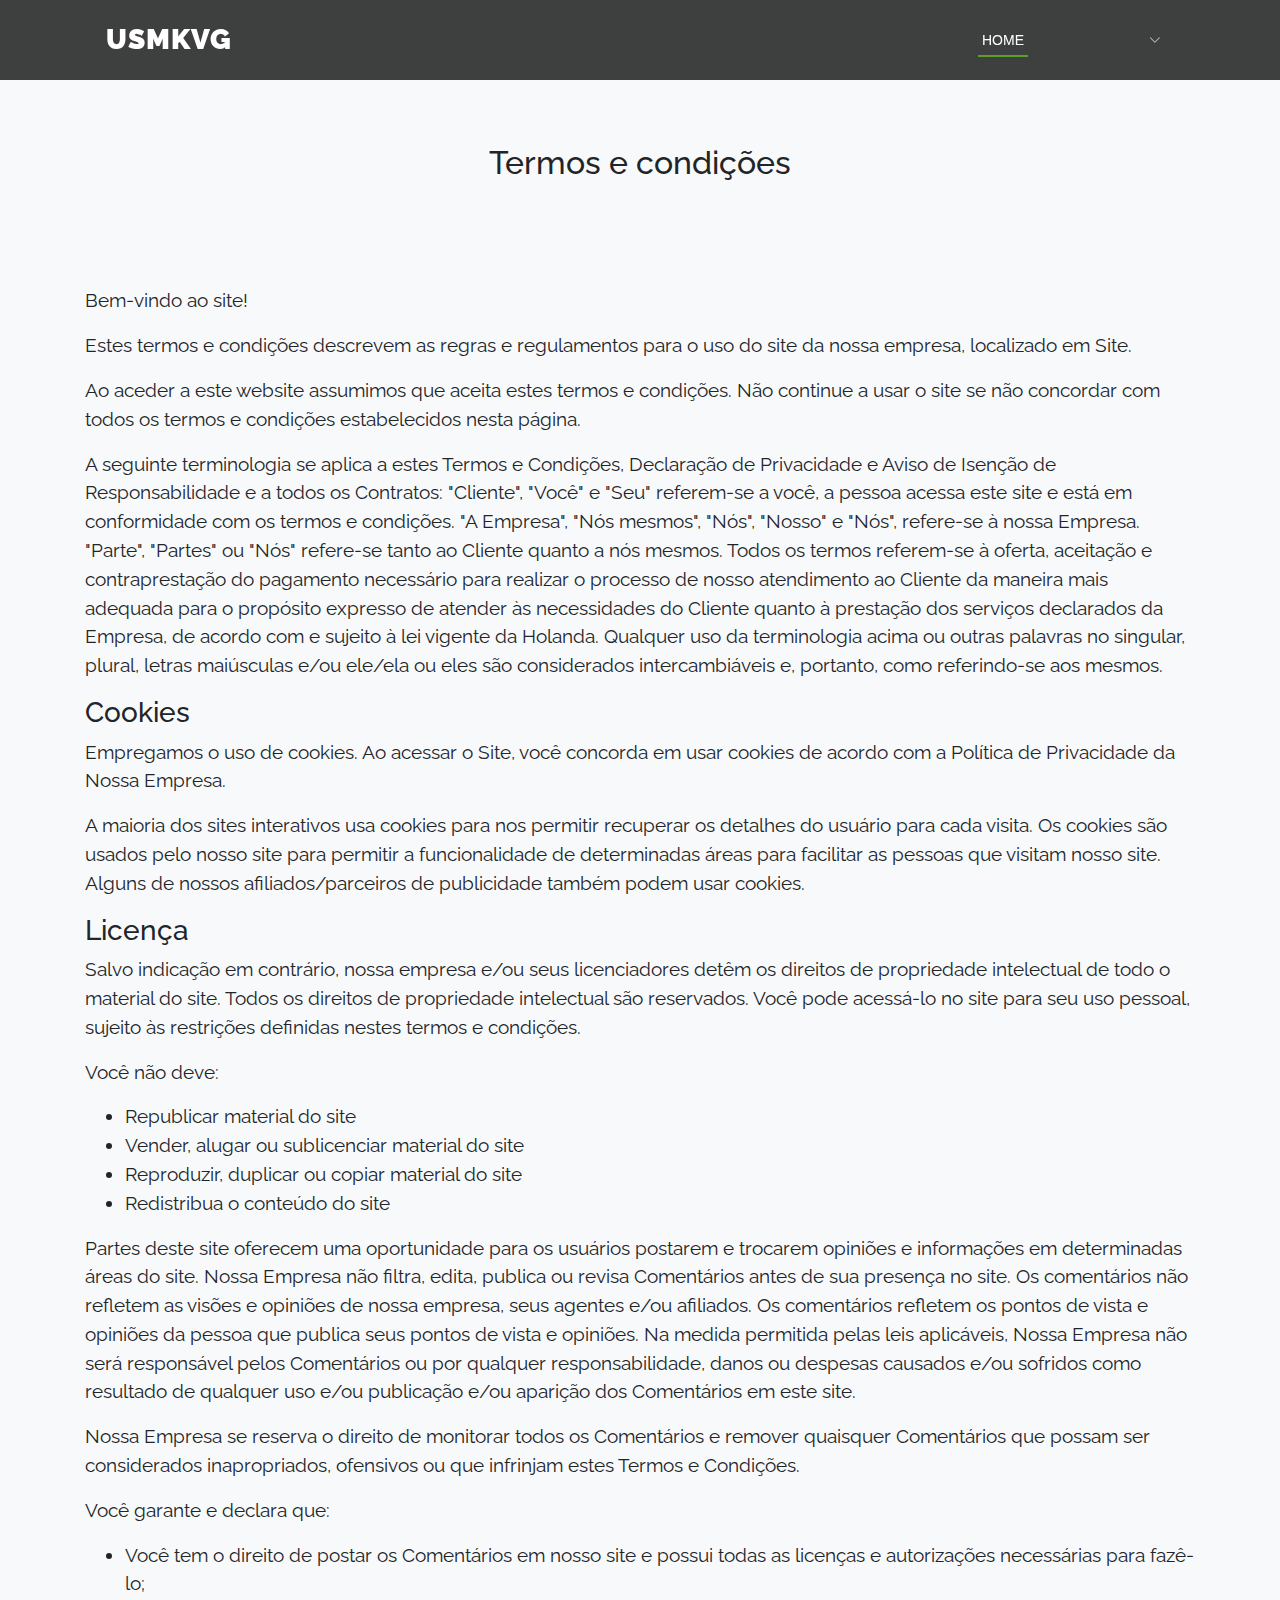
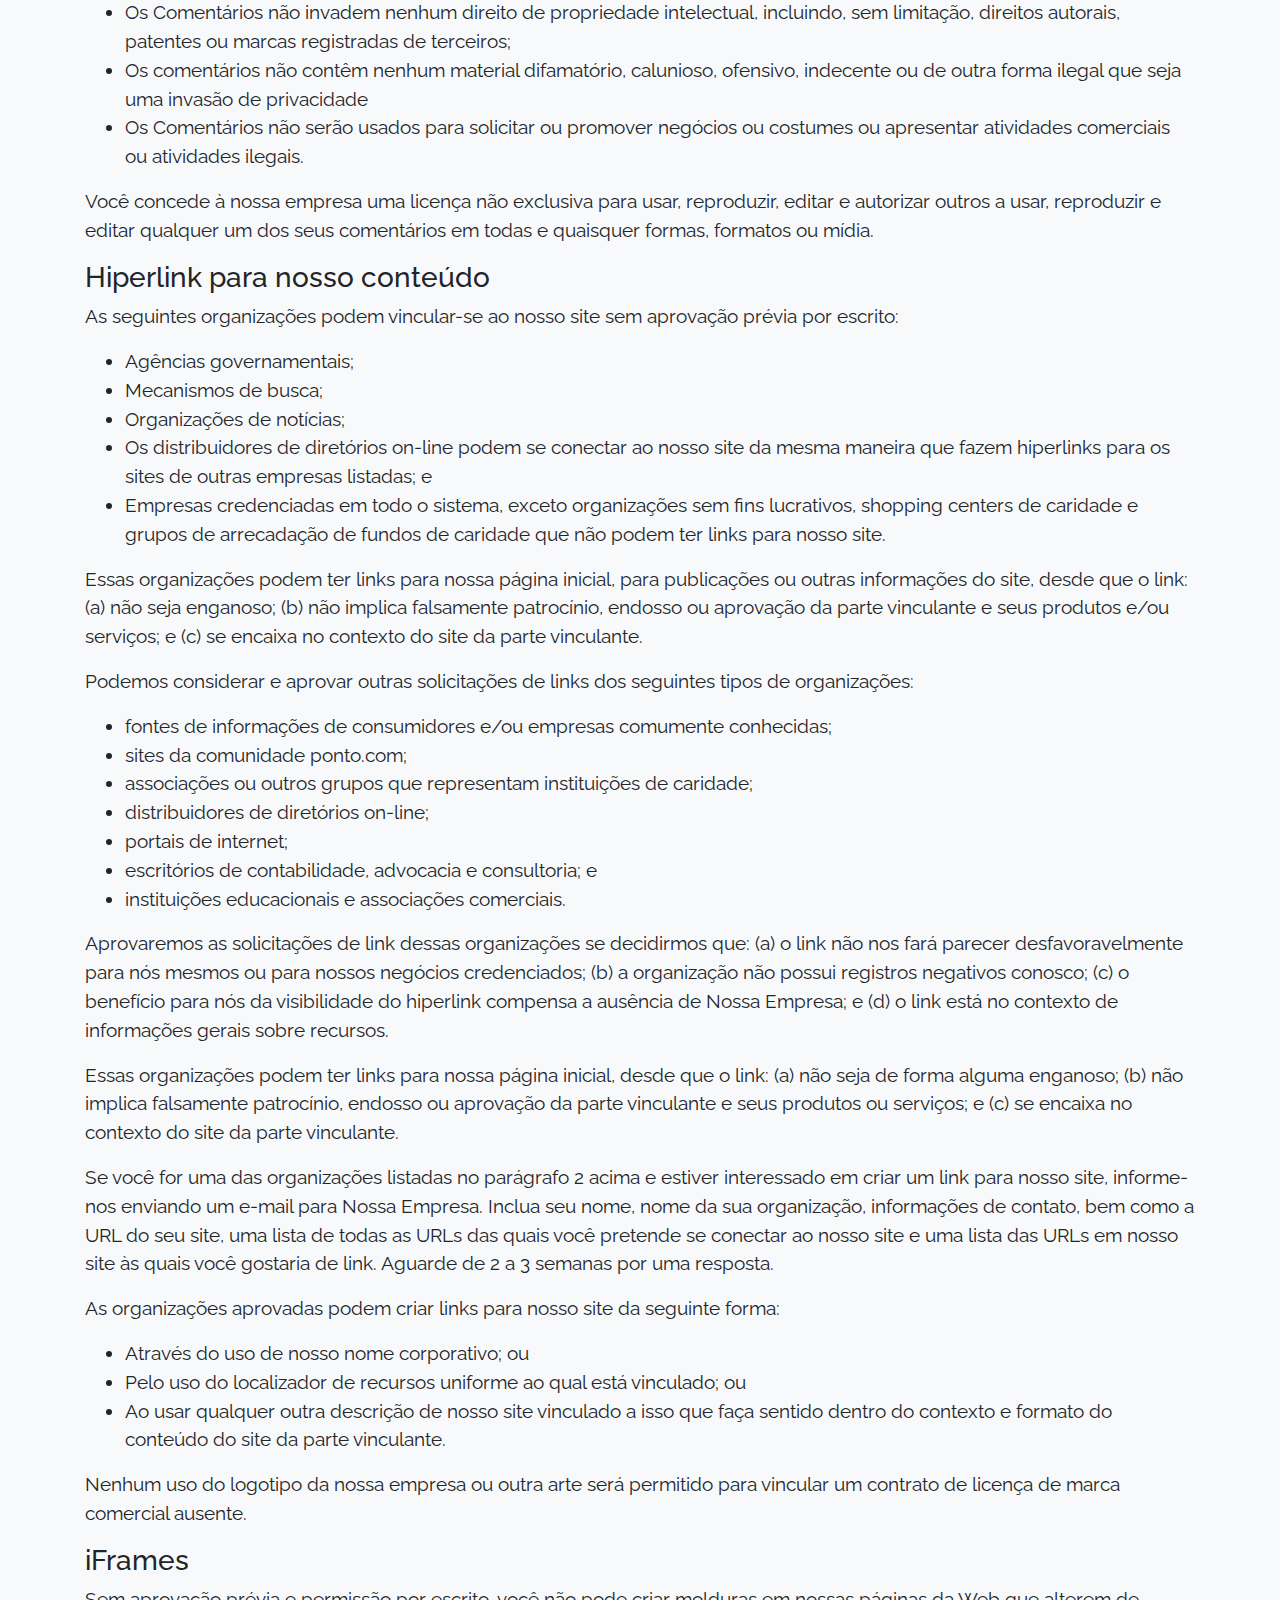
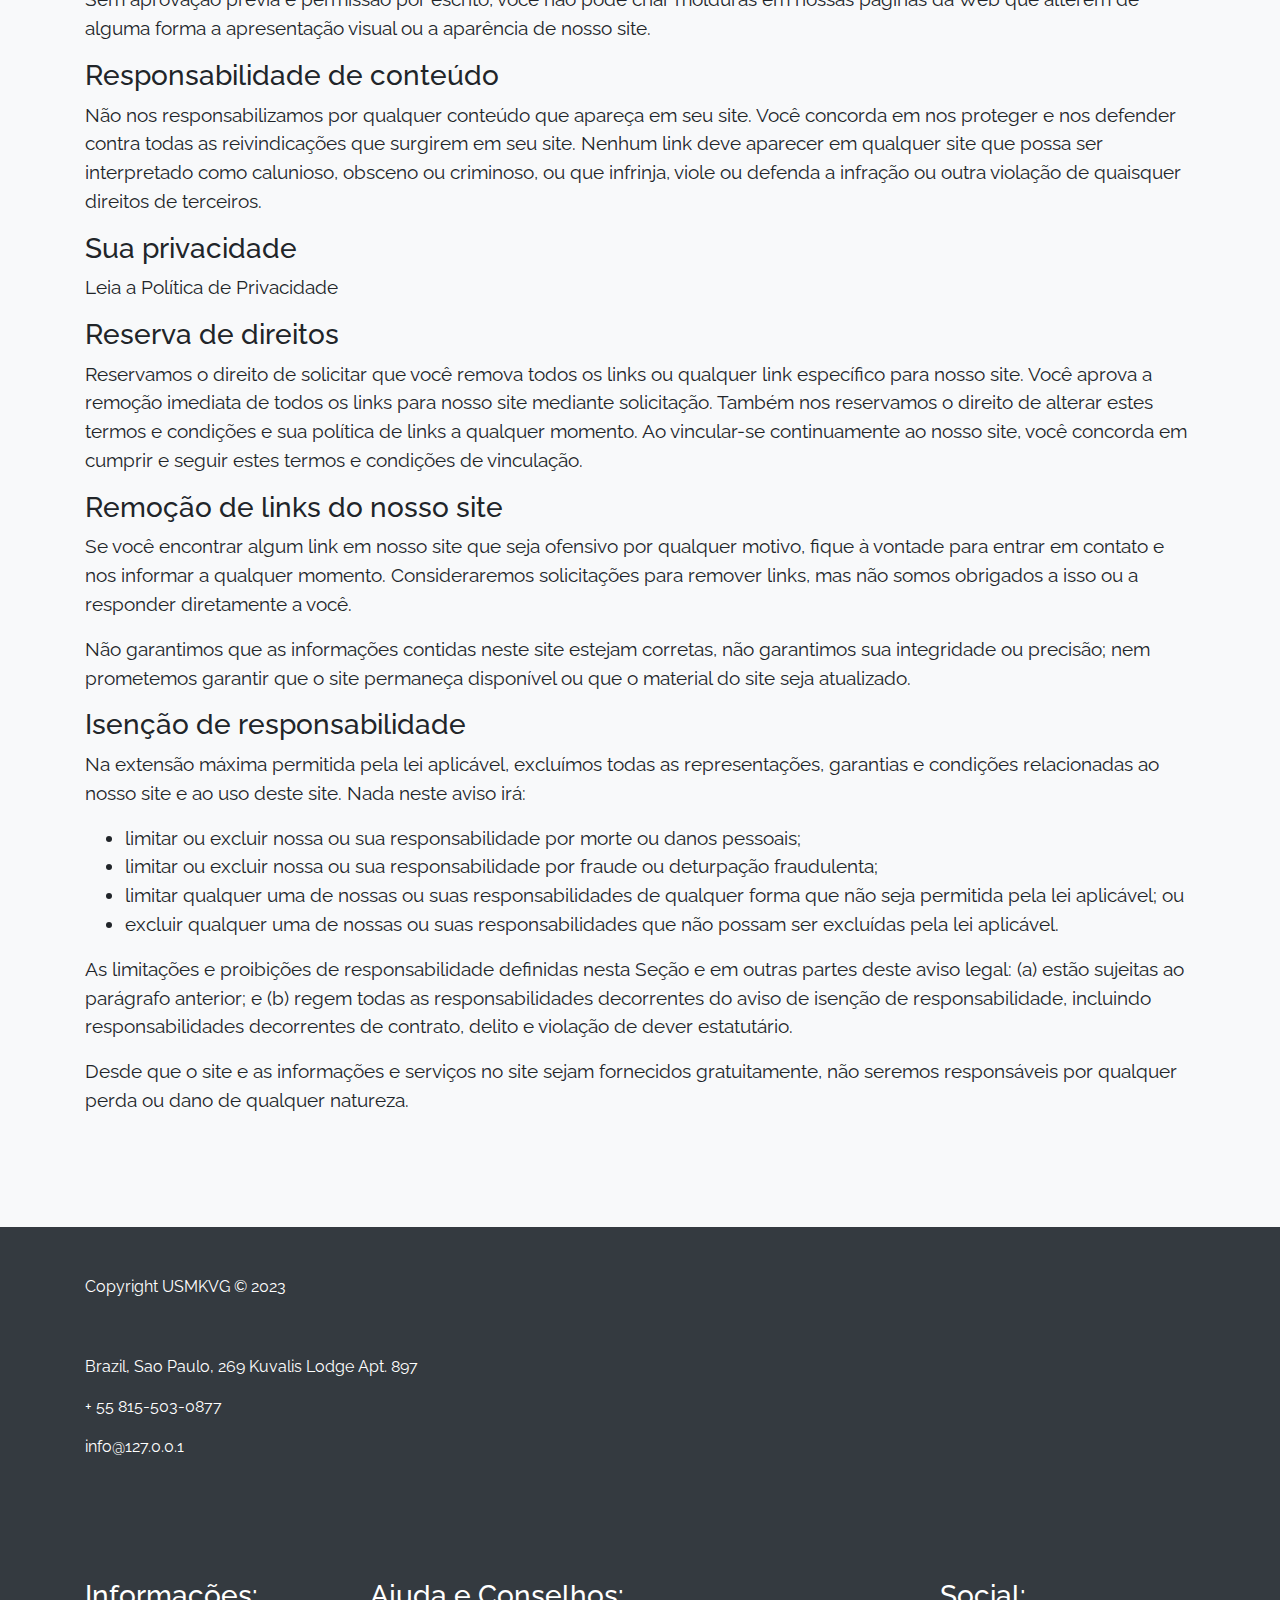
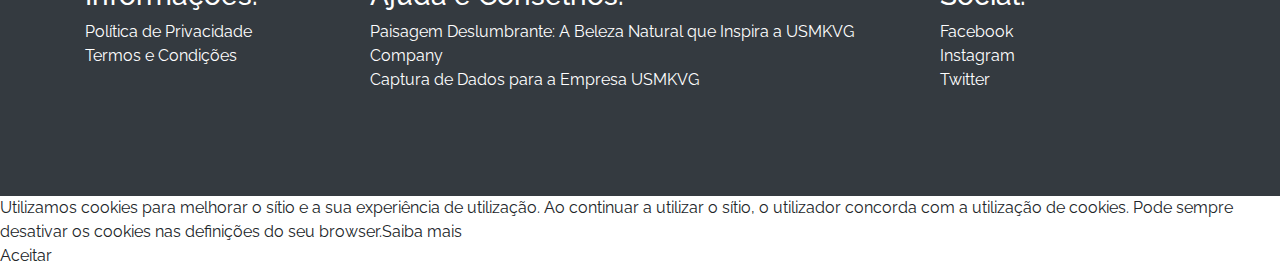
<file: terms.html>
<!DOCTYPE html>
<html lang="pt">
    <head>
        <meta charset="utf-8" />
        <meta name="viewport" content="width=device-width, initial-scale=1" />

        <meta name="keywords" content="fotografia, câmera, fotógrafo, foto, imagens, arte, exposição, galeria, retrato, paisagem, preto e branco, colorido, digital, analógico, lente, captura, edição, composição, luz" />
        <meta name="description" content="Um site de fotografia profissional que capta momentos únicos com uma abordagem artística e criativa. Explore nosso portfólio diversificado e apaixone-se pela beleza da fotografia." />

        <title>Termos e condições | Capturando momentos únicos</title>

        <link rel="stylesheet" href="bootstrap.min.css" />
        <link rel="stylesheet" href="styles.css" />
        <link rel="stylesheet" href="font-awesome.min.css" />
        <link rel='stylesheet' href='boxicons.min.css'>
        <link rel="stylesheet" href="aos.css">
        <link rel="stylesheet" href="bootstrap-icons.css">
        <link rel="stylesheet" href="swiper-bundle.min.css" />
    </head>
    <body>
    
    <header id="header" class="fixed-top d-flex align-items-center ywswpu">
    <div class="container d-flex align-items-center justify-content-between">

        <h1 class="logo"><a href="/" class="nav-link"><i class="fa "></i><strong>USMKVG</strong></a></h1>

        <nav id="navbar" class="navbar">
            <ul>
                <li><a class="nav-link scrollto active" href="index.html">Home</a></li>
                <li><a class="nav-link scrollto" href="#about"></a></li>
                <li><a class="nav-link scrollto" href="services.html"></a></li>
                <li><a class="nav-link scrollto " href="reviews.html"></a></li>
                <li class="dropdown"><a href="#"><span></span> <i class="bi bi-chevron-down"></i></a>
                    <ul>
                        <li><a href="paisagem-deslumbrante3-a-beleza-natural-que-inspira-a-usmkvg-company.html">Paisagem Deslumbrante: A Beleza Natural que Inspira a USMKVG Company</a></li>
                        <li><a href="captura-de-dados-para-a-empresa-usmkvg.html">Captura de Dados para a Empresa USMKVG</a></li>
                    </ul>
                </li>
                <li><a class="nav-link scrollto" href="contact.html"></a></li>
            </ul>
            <i class="bi bi-list mobile-nav-toggle"></i>
        </nav><!-- .navbar -->
    </div>
</header>

<main>



<section id="about" class="dqrtsw bg-light py-5">
    <div class="container pt-5">
        <h2 class="text-center py-5">Termos e condições</h2>
        <div class="py-5"><p>Bem-vindo ao site!</p>

<p>Estes termos e condições descrevem as regras e regulamentos para o uso do site da nossa empresa, localizado em Site.</p>

<p>Ao aceder a este website assumimos que aceita estes termos e condições. Não continue a usar o site se não concordar com todos os termos e condições estabelecidos nesta página.</p>

<p>A seguinte terminologia se aplica a estes Termos e Condições, Declaração de Privacidade e Aviso de Isenção de Responsabilidade e a todos os Contratos: "Cliente", "Você" e "Seu" referem-se a você, a pessoa acessa este site e está em conformidade com os termos e condições. "A Empresa", "Nós mesmos", "Nós", "Nosso" e "Nós", refere-se à nossa Empresa. "Parte", "Partes" ou "Nós" refere-se tanto ao Cliente quanto a nós mesmos. Todos os termos referem-se à oferta, aceitação e contraprestação do pagamento necessário para realizar o processo de nosso atendimento ao Cliente da maneira mais adequada para o propósito expresso de atender às necessidades do Cliente quanto à prestação dos serviços declarados da Empresa, de acordo com e sujeito à lei vigente da Holanda. Qualquer uso da terminologia acima ou outras palavras no singular, plural, letras maiúsculas e/ou ele/ela ou eles são considerados intercambiáveis e, portanto, como referindo-se aos mesmos.</p>

<h3>Cookies</h3>

<p>Empregamos o uso de cookies. Ao acessar o Site, você concorda em usar cookies de acordo com a Política de Privacidade da Nossa Empresa. </p>

<p>A maioria dos sites interativos usa cookies para nos permitir recuperar os detalhes do usuário para cada visita. Os cookies são usados pelo nosso site para permitir a funcionalidade de determinadas áreas para facilitar as pessoas que visitam nosso site. Alguns de nossos afiliados/parceiros de publicidade também podem usar cookies.</p>

<h3>Licença</h3>

<p>Salvo indicação em contrário, nossa empresa e/ou seus licenciadores detêm os direitos de propriedade intelectual de todo o material do site. Todos os direitos de propriedade intelectual são reservados. Você pode acessá-lo no site para seu uso pessoal, sujeito às restrições definidas nestes termos e condições.</p>

<p>Você não deve:</p>
<ul>
<li>Republicar material do site</li>
<li>Vender, alugar ou sublicenciar material do site</li>
<li>Reproduzir, duplicar ou copiar material do site</li>
<li>Redistribua o conteúdo do site</li>
</ul>

<p>Partes deste site oferecem uma oportunidade para os usuários postarem e trocarem opiniões e informações em determinadas áreas do site. Nossa Empresa não filtra, edita, publica ou revisa Comentários antes de sua presença no site. Os comentários não refletem as visões e opiniões de nossa empresa, seus agentes e/ou afiliados. Os comentários refletem os pontos de vista e opiniões da pessoa que publica seus pontos de vista e opiniões. Na medida permitida pelas leis aplicáveis, Nossa Empresa não será responsável pelos Comentários ou por qualquer responsabilidade, danos ou despesas causados e/ou sofridos como resultado de qualquer uso e/ou publicação e/ou aparição dos Comentários em este site.</p>

<p>Nossa Empresa se reserva o direito de monitorar todos os Comentários e remover quaisquer Comentários que possam ser considerados inapropriados, ofensivos ou que infrinjam estes Termos e Condições.</p>

<p>Você garante e declara que:</p>

<ul>
<li>Você tem o direito de postar os Comentários em nosso site e possui todas as licenças e autorizações necessárias para fazê-lo;</li>
<li>Os Comentários não invadem nenhum direito de propriedade intelectual, incluindo, sem limitação, direitos autorais, patentes ou marcas registradas de terceiros;</li>
<li>Os comentários não contêm nenhum material difamatório, calunioso, ofensivo, indecente ou de outra forma ilegal que seja uma invasão de privacidade</li>
<li>Os Comentários não serão usados para solicitar ou promover negócios ou costumes ou apresentar atividades comerciais ou atividades ilegais.</li>
</ul>

<p>Você concede à nossa empresa uma licença não exclusiva para usar, reproduzir, editar e autorizar outros a usar, reproduzir e editar qualquer um dos seus comentários em todas e quaisquer formas, formatos ou mídia.</p>

<h3>Hiperlink para nosso conteúdo</h3>

<p>As seguintes organizações podem vincular-se ao nosso site sem aprovação prévia por escrito:</p>

<ul>
<li>Agências governamentais;</li>
<li>Mecanismos de busca;</li>
<li>Organizações de notícias;</li>
<li>Os distribuidores de diretórios on-line podem se conectar ao nosso site da mesma maneira que fazem hiperlinks para os sites de outras empresas listadas; e</li>
<li>Empresas credenciadas em todo o sistema, exceto organizações sem fins lucrativos, shopping centers de caridade e grupos de arrecadação de fundos de caridade que não podem ter links para nosso site.</li>
</ul>

<p>Essas organizações podem ter links para nossa página inicial, para publicações ou outras informações do site, desde que o link: (a) não seja enganoso; (b) não implica falsamente patrocínio, endosso ou aprovação da parte vinculante e seus produtos e/ou serviços; e (c) se encaixa no contexto do site da parte vinculante.</p>

<p>Podemos considerar e aprovar outras solicitações de links dos seguintes tipos de organizações:</p>

<ul>
<li>fontes de informações de consumidores e/ou empresas comumente conhecidas;</li>
<li>sites da comunidade ponto.com;</li>
<li>associações ou outros grupos que representam instituições de caridade;</li>
<li>distribuidores de diretórios on-line;</li>
<li>portais de internet;</li>
<li>escritórios de contabilidade, advocacia e consultoria; e</li>
<li>instituições educacionais e associações comerciais.</li>
</ul>

<p>Aprovaremos as solicitações de link dessas organizações se decidirmos que: (a) o link não nos fará parecer desfavoravelmente para nós mesmos ou para nossos negócios credenciados; (b) a organização não possui registros negativos conosco; (c) o benefício para nós da visibilidade do hiperlink compensa a ausência de Nossa Empresa; e (d) o link está no contexto de informações gerais sobre recursos.</p>

<p>Essas organizações podem ter links para nossa página inicial, desde que o link: (a) não seja de forma alguma enganoso; (b) não implica falsamente patrocínio, endosso ou aprovação da parte vinculante e seus produtos ou serviços; e (c) se encaixa no contexto do site da parte vinculante.</p>

<p>Se você for uma das organizações listadas no parágrafo 2 acima e estiver interessado em criar um link para nosso site, informe-nos enviando um e-mail para Nossa Empresa. Inclua seu nome, nome da sua organização, informações de contato, bem como a URL do seu site, uma lista de todas as URLs das quais você pretende se conectar ao nosso site e uma lista das URLs em nosso site às quais você gostaria de link. Aguarde de 2 a 3 semanas por uma resposta.</p>

<p>As organizações aprovadas podem criar links para nosso site da seguinte forma:</p>

<ul>
<li>Através do uso de nosso nome corporativo; ou</li>
<li>Pelo uso do localizador de recursos uniforme ao qual está vinculado; ou</li>
<li>Ao usar qualquer outra descrição de nosso site vinculado a isso que faça sentido dentro do contexto e formato do conteúdo do site da parte vinculante.</li>
</ul>

<p>Nenhum uso do logotipo da nossa empresa ou outra arte será permitido para vincular um contrato de licença de marca comercial ausente.</p>

<h3>iFrames</h3>

<p>Sem aprovação prévia e permissão por escrito, você não pode criar molduras em nossas páginas da Web que alterem de alguma forma a apresentação visual ou a aparência de nosso site.</p>

<h3>Responsabilidade de conteúdo</h3>

<p>Não nos responsabilizamos por qualquer conteúdo que apareça em seu site. Você concorda em nos proteger e nos defender contra todas as reivindicações que surgirem em seu site. Nenhum link deve aparecer em qualquer site que possa ser interpretado como calunioso, obsceno ou criminoso, ou que infrinja, viole ou defenda a infração ou outra violação de quaisquer direitos de terceiros.</p>

<h3>Sua privacidade</h3>

<p>Leia a Política de Privacidade</p>

<h3>Reserva de direitos</h3>

<p>Reservamos o direito de solicitar que você remova todos os links ou qualquer link específico para nosso site. Você aprova a remoção imediata de todos os links para nosso site mediante solicitação. Também nos reservamos o direito de alterar estes termos e condições e sua política de links a qualquer momento. Ao vincular-se continuamente ao nosso site, você concorda em cumprir e seguir estes termos e condições de vinculação.</p>

<h3>Remoção de links do nosso site</h3>

<p>Se você encontrar algum link em nosso site que seja ofensivo por qualquer motivo, fique à vontade para entrar em contato e nos informar a qualquer momento. Consideraremos solicitações para remover links, mas não somos obrigados a isso ou a responder diretamente a você.</p>

<p>Não garantimos que as informações contidas neste site estejam corretas, não garantimos sua integridade ou precisão; nem prometemos garantir que o site permaneça disponível ou que o material do site seja atualizado.</p>

<h3>Isenção de responsabilidade</h3>

<p>Na extensão máxima permitida pela lei aplicável, excluímos todas as representações, garantias e condições relacionadas ao nosso site e ao uso deste site. Nada neste aviso irá:</p>

<ul>
<li>limitar ou excluir nossa ou sua responsabilidade por morte ou danos pessoais;</li>
<li>limitar ou excluir nossa ou sua responsabilidade por fraude ou deturpação fraudulenta;</li>
<li>limitar qualquer uma de nossas ou suas responsabilidades de qualquer forma que não seja permitida pela lei aplicável; ou</li>
<li>excluir qualquer uma de nossas ou suas responsabilidades que não possam ser excluídas pela lei aplicável.</li>
</ul>

<p>As limitações e proibições de responsabilidade definidas nesta Seção e em outras partes deste aviso legal: (a) estão sujeitas ao parágrafo anterior; e (b) regem todas as responsabilidades decorrentes do aviso de isenção de responsabilidade, incluindo responsabilidades decorrentes de contrato, delito e violação de dever estatutário.</p>

<p>Desde que o site e as informações e serviços no site sejam fornecidos gratuitamente, não seremos responsáveis por qualquer perda ou dano de qualquer natureza.</p>
</div>
    </div>
</section>






</main>
<footer id="ckpsde" class="footer mt-auto py-5 bg-dark text-white">
     <div class="container">
         <span>Copyright USMKVG © 2023</span>
         <div class="row my-5 py-2">
             <div class="col">
                 <p>Brazil, Sao Paulo, 269 Kuvalis Lodge Apt. 897</p>
                 <p><a href="tel:55 815-503-0877">+ 55 815-503-0877</a></p>
                 <p><span class="email-text"></p>
             </div>
         </div>
         <div class="row my-2 py-5">
             <div class="col">
                 <h3>Informações:</h3>
                 <a href="policy.html">Política de Privacidade</a><br />
                 <a href="terms.html">Termos e Condições</a>
             </div>
             <div class="col-6">
                 <h3>Ajuda e Conselhos:</h3>
                 <a href="paisagem-deslumbrante3-a-beleza-natural-que-inspira-a-usmkvg-company.html">Paisagem Deslumbrante: A Beleza Natural que Inspira a USMKVG Company</a><br />
                 <a href="captura-de-dados-para-a-empresa-usmkvg.html">Captura de Dados para a Empresa USMKVG</a><br />
             </div>
             <div class="col">
                 <h3>Social:</h3>
                 <a href="https://facebook.com">Facebook</a><br />
                 <a href="https://instagram.com">Instagram</a><br />
                 <a href="https://twitter.com">Twitter</a>
             </div>
         </div>
     </div>
 </footer>



    <script type="text/javascript" src="popper.js"></script><script> window.start.init({Palette:"palette1",Mode:"banner bottom",Time:"0", Message: 'Utilizamos cookies para melhorar o sítio e a sua experiência de utilização. Ao continuar a utilizar o sítio, o utilizador concorda com a utilização de cookies. Pode sempre desativar os cookies nas definições do seu browser.', ButtonText: 'Aceitar', LinkText: 'Saiba mais'})</script>
        
    <script src="https://code.jquery.com/jquery-3.2.1.slim.min.js"></script>
    <script src="popper.min.js"></script>
    <script src="bootstrap.min.js"></script>
    <script src="aos.js"></script>
    <script src="swiper-bundle.min.js"></script>
    <script src="script.js"></script>

    <script>AOS.init();</script>
    </body>
</html>
</file>
<file: styles.css>
@import url(//fonts.googleapis.com/css?family=Raleway:300,400,500);

body {
    font-family: "Raleway", sans-serif;
}

a {
    color: inherit;
    text-decoration: none;
}

a:visited {
    color: inherit;
}

i.fa {
    margin-right: 5px;
}

header {
    background-color: #59bb824d;
}

#about {
    font-size: 1.2rem;
}

@media only screen and (max-width: 600px) {
    .features-img {
        width: 300px;
    }
}

@media only screen and (max-width: 450px) {
    .features-img {
        width: 200px;
    }
}
@media screen and (max-width: 768px) {
[data-aos-delay] {
    transition-delay: 0 !important;
}
}
#hero img {
    max-width: 100% !important;
    max-height: 100% !important;
}
/*--------------------------------------------------------------
# Header
--------------------------------------------------------------*/
#header {
    background: rgba(0, 0, 0, 0.75);
    transition: all 0.5s;
    z-index: 997;
    height: 80px;
}

#header .logo {
    font-size: 28px;
    margin: 0;
    padding: 0;
    line-height: 1;
    font-weight: 700;
    letter-spacing: 1px;
    text-transform: uppercase;
}

#header .logo a {
    color: #fff;
}

#header .logo img {
    max-height: 40px;
}

/*--------------------------------------------------------------
# Navigation Menu
--------------------------------------------------------------*/
/**
* Desktop Navigation 
*/
.navbar {
    padding: 0;
}

.navbar ul {
    margin: 0;
    padding: 0;
    display: flex;
    list-style: none;
    align-items: center;
}

.navbar li {
    position: relative;
}

.navbar>ul>li {
    white-space: nowrap;
    padding: 10px 0 10px 22px;
}

.navbar a,
.navbar a:focus {
    display: flex;
    align-items: center;
    justify-content: space-between;
    padding: 0 4px;
    font-family: "Roboto", sans-serif;
    font-size: 14px;
    font-weight: 500;
    color: rgba(255, 255, 255, 0.7);
    white-space: nowrap;
    transition: 0.3s;
    text-transform: uppercase;
    position: relative;
}

.navbar a i,
.navbar a:focus i {
    font-size: 12px;
    line-height: 0;
    margin-left: 5px;
}

.navbar>ul>li>a:before {
    content: "";
    position: absolute;
    width: 100%;
    height: 2px;
    bottom: -6px;
    left: 0;
    background-color: #5c9f24;
    visibility: hidden;
    width: 0px;
    transition: all 0.3s ease-in-out 0s;
}

.navbar a:hover:before,
.navbar li:hover>a:before,
.navbar .active:before {
    visibility: visible;
    width: 100%;
}

.navbar a:hover,
.navbar .active,
.navbar .active:focus,
.navbar li:hover>a {
    color: #fff;
}

.navbar .getstarted,
.navbar .getstarted:focus {
    padding: 8px 25px;
    margin-left: 12px;
    border-radius: 4px;
    color: #fff;
    font-weight: 400;
    font-family: "Poppins", sans-serif;
    border: 2px solid #5c9f24;
}

.navbar .getstarted:hover,
.navbar .getstarted:focus:hover {
    color: #fff;
    background: #5c9f24;
}

.navbar .getstarted:hover:before,
.navbar li:hover>.getstarted:before {
    visibility: hidden;
}

.navbar .dropdown ul {
    display: block;
    position: absolute;
    left: 22px;
    top: calc(100% + 30px);
    margin: 0;
    padding: 10px 0;
    z-index: 99;
    opacity: 0;
    visibility: hidden;
    background: #fff;
    box-shadow: 0px 0px 30px rgba(127, 137, 161, 0.25);
    transition: 0.3s;
}

.navbar .dropdown ul li {
    min-width: 200px;
}

.navbar .dropdown ul a {
    padding: 10px 20px;
    font-size: 14px;
    font-weight: 500;
    text-transform: none;
    color: #2a2a2a;
}

.navbar .dropdown ul a i {
    font-size: 12px;
}

.navbar .dropdown ul a:hover,
.navbar .dropdown ul .active:hover,
.navbar .dropdown ul li:hover>a {
    color: #5c9f24;
}

.navbar .dropdown:hover>ul {
    opacity: 1;
    top: 100%;
    visibility: visible;
}

.navbar .dropdown .dropdown ul {
    top: 0;
    left: calc(100% - 30px);
    visibility: hidden;
}

.navbar .dropdown .dropdown:hover>ul {
    opacity: 1;
    top: 0;
    left: 100%;
    visibility: visible;
}

@media (max-width: 1366px) {
    .navbar .dropdown .dropdown ul {
    left: -90%;
    }

    .navbar .dropdown .dropdown:hover>ul {
    left: -100%;
    }
}

/**
* Mobile Navigation 
*/
.mobile-nav-toggle {
    color: #fff;
    font-size: 28px;
    cursor: pointer;
    display: none;
    line-height: 0;
    transition: 0.5s;
}

.mobile-nav-toggle.bi-x {
    color: #5c9f24;
}

@media (max-width: 991px) {
    .mobile-nav-toggle {
    display: block;
    }

    .navbar ul {
    display: none;
    }
}

.navbar-mobile {
    position: fixed;
    overflow: hidden;
    top: 0;
    right: 0;
    left: 0;
    bottom: 0;
    background: rgba(17, 17, 17, 0.9);
    transition: 0.3s;
    z-index: 999;
}

.navbar-mobile .mobile-nav-toggle {
    position: absolute;
    top: 15px;
    right: 15px;
}

.navbar-mobile ul {
    display: block;
    position: absolute;
    top: 55px;
    right: 15px;
    bottom: 15px;
    left: 15px;
    padding: 10px 0;
    background-color: #fff;
    overflow-y: auto;
    transition: 0.3s;
}

.navbar-mobile a,
.navbar-mobile a:focus {
    padding: 10px 20px;
    font-size: 15px;
    color: #2a2a2a;
}

.navbar-mobile a:hover,
.navbar-mobile .active,
.navbar-mobile li:hover>a {
    color: #5c9f24;
}

.navbar-mobile>ul>li {
    white-space: nowrap;
    padding: 0;
}

.navbar-mobile a:hover:before,
.navbar-mobile li:hover>a:before,
.navbar-mobile .active:before {
    visibility: hidden;
}

.navbar-mobile .getstarted,
.navbar-mobile .getstarted:focus {
    margin: 15px;
    color: #5c9f24;
    padding-left: 15px;
}

.navbar-mobile .dropdown ul {
    position: static;
    display: none;
    margin: 10px 20px;
    padding: 10px 0;
    z-index: 99;
    opacity: 1;
    visibility: visible;
    background: #fff;
    box-shadow: 0px 0px 30px rgba(127, 137, 161, 0.25);
}

.navbar-mobile .dropdown ul li {
    min-width: 200px;
}

.navbar-mobile .dropdown ul a {
    padding: 10px 20px;
}

.navbar-mobile .dropdown ul a i {
    font-size: 12px;
}

.navbar-mobile .dropdown ul a:hover,
.navbar-mobile .dropdown ul .active:hover,
.navbar-mobile .dropdown ul li:hover>a {
    color: #5c9f24;
}

.navbar-mobile .dropdown>.dropdown-active {
    display: block;
}
/*--------------------------------------------------------------
# Hero Section
--------------------------------------------------------------*/
.intro {
    height: 80vh;
    position: relative;
    color: #ffffff;
}

.intro .swiper-pagination {
    bottom: 50px;
}

.intro .swiper-pagination .swiper-pagination-bullet {
    width: 18px;
    height: 10px;
    background-color: #ffffff;
    border-radius: 0;
    opacity: 1;
    transition: 0.3s;
}

.intro .swiper-pagination .swiper-pagination-bullet-active {
    background-color: #2eca6a;
    width: 36px;
}

.intro-item {
    background-size: cover;
}

.intro .intro-item {
    padding-top: 2rem;
}

.intro .carousel-item-a {
    position: relative;
    height: 80vh;
}

.intro .carousel-item-a.bg-image {
    background-attachment: scroll;
}

.intro .intro-content {
    position: absolute;
}

.intro .intro-body {
    padding-left: 1rem;
}

@media (min-width: 768px) {
    .intro .intro-body {
        padding-left: 2rem;
    }
}

.intro .intro-body .price-a {
    color: #000;
    padding: 1rem 1.5rem;
    border: 2px solid #2eca6a;
    border-radius: 50px;
    text-transform: uppercase;
    letter-spacing: 0.03em;
    background-color: rgba(255, 255, 255, 1);
}

.intro .spacial {
    animation-delay: 0.2s;
    color: #ffffff;
}

.intro .intro-title-top {
    margin-bottom: 1rem;
    font-size: 0.9rem;
    color: #ffffff;
    letter-spacing: 0.05em;
}

@media (min-width: 768px) {
    .intro .intro-title-top {
        font-size: 0.9rem;
        margin-bottom: 1rem;
    }
}

@media (min-width: 992px) {
    .intro .intro-title-top {
        font-size: 1rem;
        margin-bottom: 2rem;
    }
}

.hero-wrap {
    width: 80vw;
    margin: 0 auto;
}

.intro-body {
    width: 80vw;
    background-color: rgba(28, 27, 28, 0.5);
    border-radius: 10px;
    padding: 2rem 4rem;
}

.intro .intro-title {
    color: #ffffff;
    font-weight: 700;
    font-size: 2.8rem;
    text-transform: uppercase;
}

@media (min-width: 576px) {
    .intro .intro-title {
        font-size: 3.5rem;
    }
}

@media (min-width: 768px) {
    .intro .intro-title {
        font-size: 3.5rem;
    }
}

@media (min-width: 992px) {
    .intro .intro-title {
        font-size: 4rem;
    }
}

.intro .intro-subtitle {
    font-size: 1.5rem;
    font-weight: 300;
}

@media (min-width: 768px) {
    .intro .intro-subtitle {
        font-size: 2.5rem;
    }
}

.intro .intro-subtitle.intro-price {
    padding-top: 1rem;
    font-size: 1.2rem;
}

@media (min-width: 576px) {
    .intro .intro-subtitle.intro-price {
        font-size: 1.3rem;
    }
}

@media (min-width: 768px) {
    .intro .intro-subtitle.intro-price {
        padding-top: 2rem;
        font-size: 1.5rem;
    }
}

@media (min-width: 992px) {
    .intro .intro-subtitle.intro-price {
        padding-top: 3rem;
    }
}

/*------/ Intro Single /------*/
.intro-single {
    padding: 12rem 0 3rem;
}

@media (max-width: 767px) {
    .intro-single {
        padding-top: 9rem;
    }
}

.intro-single .title-single-box {
    padding: 1rem 0 1rem 2rem;
}

.intro-single .title-single-box {
    border-left: 3px solid #2eca6a;
}

.intro-single .title-single-box .title-single {
    font-weight: 600;
    font-size: 2.2rem;
}

@media (min-width: 768px) {
    .intro-single .title-single-box .title-single {
        font-size: 2.1rem;
    }
}

@media (min-width: 992px) {
    .intro-single .title-single-box .title-single {
        font-size: 2.5rem;
    }
}

.intro-single .breadcrumb-box {
    padding: 1rem 0 0 0.5rem;
}

.intro-single .breadcrumb {
    background-color: transparent;
    padding-right: 0;
    padding-left: 0;
}
/*--------------------------------------------------------------
# Why Us
--------------------------------------------------------------*/
.why-us .box {
padding: 50px 30px;
box-shadow: 0px 2px 15px rgba(0, 0, 0, 0.1);
transition: all ease-in-out 0.3s;
}

.why-us .box span {
display: block;
font-size: 28px;
font-weight: 700;
color: #8ed851;
}

.why-us .box h4 {
font-size: 24px;
font-weight: 600;
padding: 0;
margin: 20px 0;
color: #2a2a2a;
}

.why-us .box p {
color: #aaaaaa;
font-size: 15px;
margin: 0;
padding: 0;
}

.why-us .box:hover {
background: #5c9f24;
padding: 30px 30px 70px 30px;
box-shadow: 10px 15px 30px rgba(0, 0, 0, 0.18);
}

.why-us .box:hover span,
.why-us .box:hover h4,
.why-us .box:hover p {
color: #fff;
}
/*--------------------------------------------------------------
# Testimonials
--------------------------------------------------------------*/
.testimonials .testimonials-carousel,
.testimonials .testimonials-slider {
overflow: hidden;
}

.testimonials .testimonial-item {
box-sizing: content-box;
text-align: center;
min-height: 320px;
}

.testimonials .testimonial-item .testimonial-img {
width: 90px;
border-radius: 50%;
margin: 0 auto;
}

.testimonials .testimonial-item h3 {
font-size: 18px;
font-weight: bold;
margin: 10px 0 5px 0;
color: #111;
}

.testimonials .testimonial-item h4 {
font-size: 14px;
color: #999;
margin: 0;
}

.testimonials .testimonial-item .quote-icon-left,
.testimonials .testimonial-item .quote-icon-right {
color: #c9e3f5;
font-size: 26px;
}

.testimonials .testimonial-item .quote-icon-left {
display: inline-block;
left: -5px;
position: relative;
}

.testimonials .testimonial-item .quote-icon-right {
display: inline-block;
right: -5px;
position: relative;
top: 10px;
}

.testimonials .testimonial-item p {
font-style: italic;
margin: 0 15px 15px 15px;
padding: 20px;
background: #f3f9fd;
position: relative;
margin-bottom: 35px;
border-radius: 6px;
}

.testimonials .testimonial-item p::after {
content: "";
width: 0;
height: 0;
border-top: 20px solid #f3f9fd;
border-right: 20px solid transparent;
border-left: 20px solid transparent;
position: absolute;
bottom: -20px;
left: calc(50% - 20px);
}

.testimonials .swiper-pagination {
margin-top: 20px;
position: relative;
}

.testimonials .swiper-pagination .swiper-pagination-bullet {
width: 12px;
height: 12px;
background-color: #fff;
opacity: 1;
border: 1px solid #2487ce;
}

.testimonials .swiper-pagination .swiper-pagination-bullet-active {
background-color: #2487ce;
}
/*--------------------------------------------------------------
# Services
--------------------------------------------------------------*/
.services .icon-box {
text-align: center;
border: 1px solid #ebebeb;
padding: 80px 20px;
transition: all ease-in-out 0.3s;
background: #fff;
}

.services .icon-box .icon {
margin: 0 auto;
width: 64px;
height: 64px;
background: #ffc451;
border-radius: 4px;
display: flex;
align-items: center;
justify-content: center;
margin-bottom: 20px;
transition: 0.3s;
}

.services .icon-box .icon i {
color: #151515;
font-size: 28px;
transition: ease-in-out 0.3s;
}

.services .icon-box h4 {
font-weight: 700;
margin-bottom: 15px;
font-size: 24px;
}

.services .icon-box h4 a {
color: #151515;
transition: ease-in-out 0.3s;
}

.services .icon-box h4 a:hover {
color: #ffc451;
}

.services .icon-box p {
line-height: 24px;
font-size: 14px;
margin-bottom: 0;
}

.services .icon-box:hover {
border-color: #fff;
box-shadow: 0px 0 25px 0 rgba(0, 0, 0, 0.1);
transform: translateY(-10px);
}
/*--------------------------------------------------------------
# Frequenty Asked Questions
--------------------------------------------------------------*/
.faq {
  padding-bottom: 60px;
}

.faq .faq-list {
  padding: 0;
  list-style: none;
}

.faq .faq-list li {
  border-bottom: 1px solid #eee;
  margin-bottom: 20px;
  padding-bottom: 20px;
}

.faq .faq-list a {
  display: block;
  position: relative;
  font-family: #fd680e;
  font-size: 18px;
  line-height: 24px;
  font-weight: 400;
  padding-right: 25px;
  cursor: pointer;
}

.faq .faq-list i {
  font-size: 24px;
  position: absolute;
  right: 0;
  top: 0;
}

.faq .faq-list p {
  margin-bottom: 0;
  padding: 10px 0 0 0;
}

.faq .faq-list .icon-show {
  display: none;
}

.faq .faq-list a.collapsed {
  color: #343a40;
}

.faq .faq-list a.collapsed:hover {
  color: #fd680e;
}

.faq .faq-list a.collapsed .icon-show {
  display: inline-block;
}

.faq .faq-list a.collapsed .icon-close {
  display: none;
}
</file>
